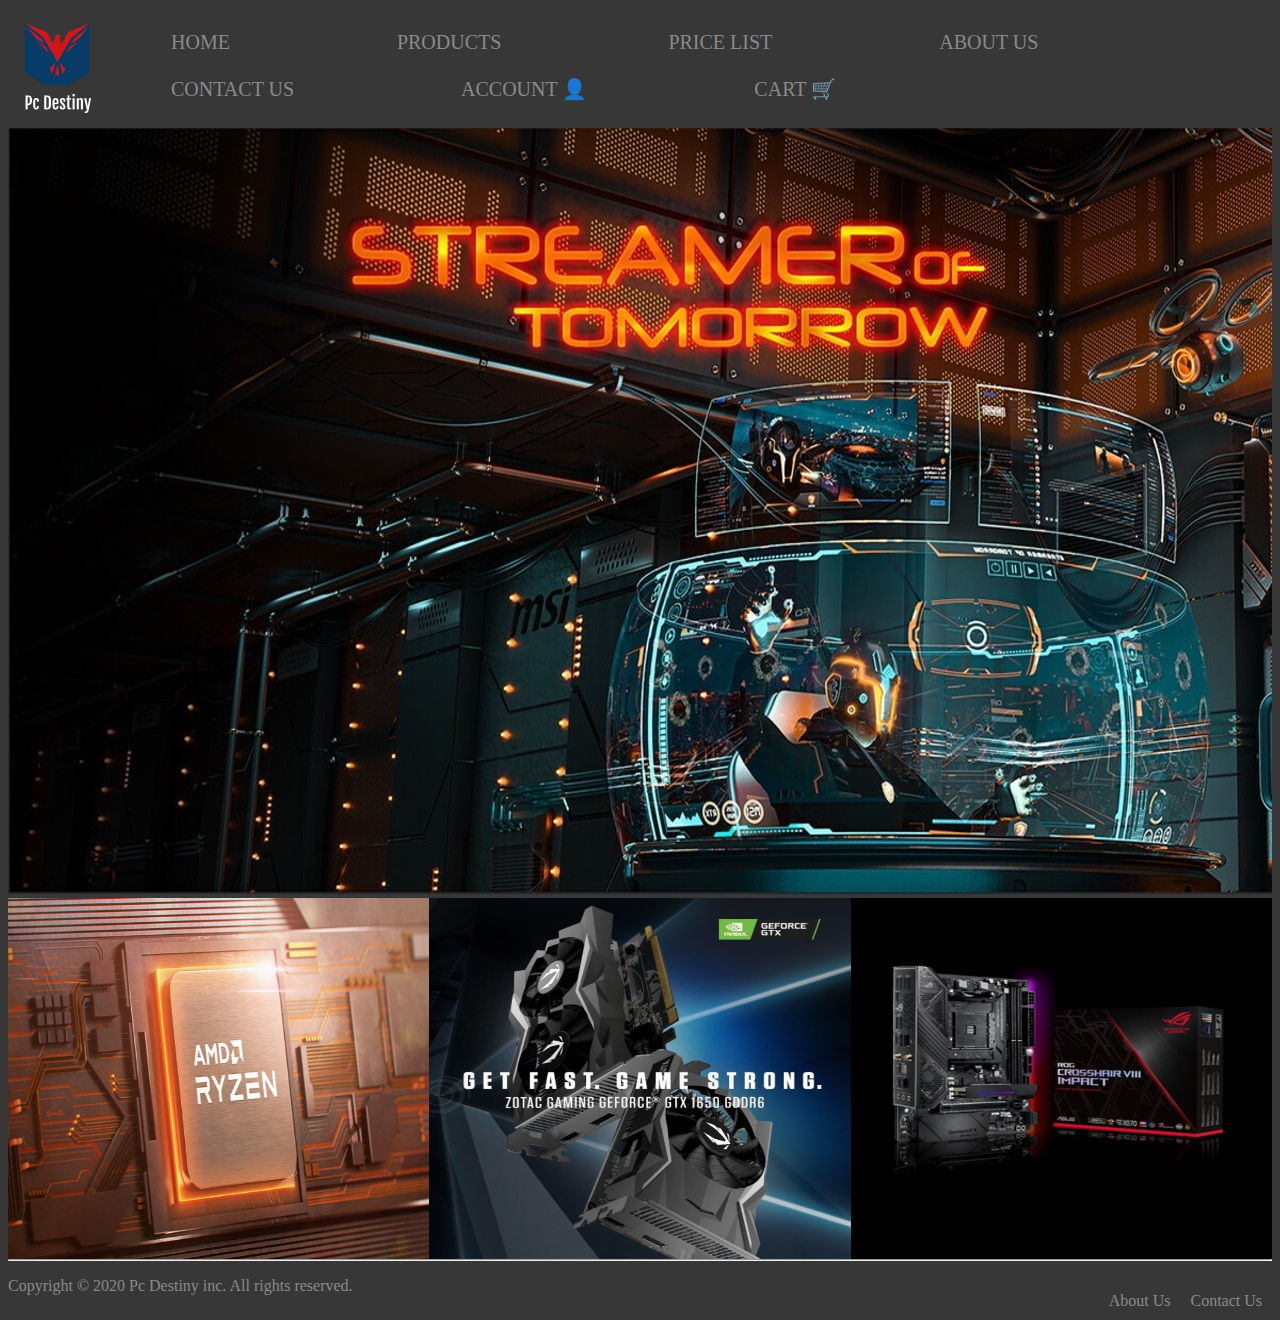
<file: Keith neo IT64 IMI Assignment/index.html>
<!doctype html>
<html>

  <head>
    <title>Home Page</title>  
	<link rel = "stylesheet" href = "CSS\Style.css">
  </head>
  
  
  
  <body bgcolor = #373737 >
  
  
  <header>
	<div class = "Container"> 

		<img src = "Images\Logo.png" alt = "Logo" height =100px width = 100 px class = "Logo" >
		
		<nav>
		  <ul>
		  <li><a href ="index.html">Home</a></li>
		  <li><a href ="Product.html">Products</a></li>
		  <li><a href ="Price list.html">Price list</a></li>
		  <li><a href ="About Us.html">About Us</a></li>
		  <li><a href ="Contact Us.html">Contact Us</a></li> 
		  <li><a href ="Account.html">Account &#128100;</a></li>
		  <li><a href ="Cart.html">Cart &#128722;</a></li>		  	
		  </ul>
		</nav>
	
	
	
	</div>
  
	

	 
  </header>

	<div class = "slider-frame">

		
			
		<div class = "slides image">
		


			
			<div class = "img-container s1"> 
			  <a href = "Price list.html#Motherboard">
				<img src = "Images\Motherboard Gigabyte.jpg"> 
			  </a>
			</div>
			
			<div class = "img-container">
			  <a href = "Price list.html#Motherboard">
				<img src = "Images\MSI Motherboard.jpg">
			  </a>
			</div>
			
			<div class = "img-container">
			  <a href = "Price list.html#Motherboard">
				<img src = "Images\Amd.jpg">
			  </a>
			</div>
			
		
			
			
		</div>
		

		
	</div>


	<div class = "best-seller">
		<a href = "Price list.html#CPU"><img src = "Images\AMD Ryzen 3000XT CPU.jpg"></a>
		<a href = "Price list.html#GPU"><img src = "Images\Zotac 1650.jpg"></a>
		<a href = "Price list.html#Motherboard"><img src = "Images\ROG motherboard .jpg"></a>
	</div>
	
	


	<footer>
	<br>
	<hr>
	<ul>
	<li class = "list-text"><a href = "Contact Us.html" class = "footer-text">Contact Us</a></li>
	<li class = "list-text"><a href = "About Us.html" class = "footer-text">About Us</a></li>
	</ul>
	<p><span style = "color:#8A8A8A;">Copyright &copy; 2020 Pc Destiny inc. All rights reserved.</span></p>
	
	
	</footer>


  </body>
  
  

</html>
</file>
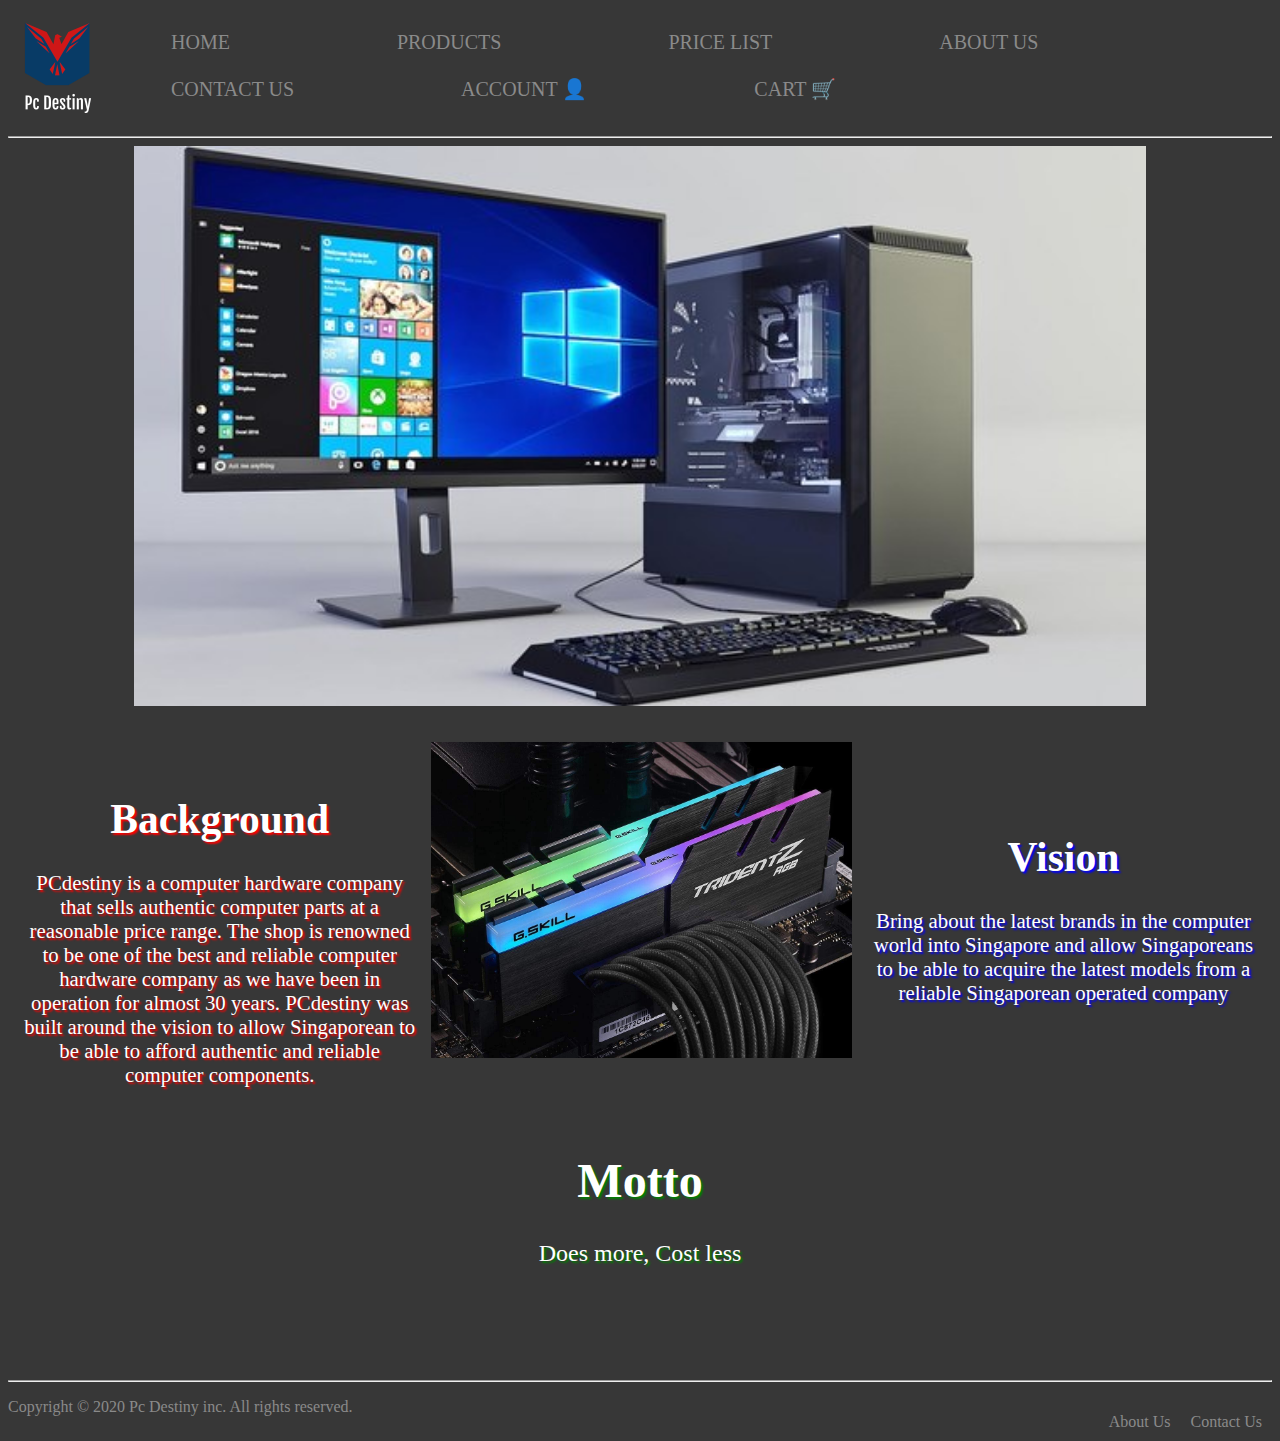
<file: Keith neo IT64 IMI Assignment/About Us.html>
<!doctype html>
<html>
	<head>
	<title>About Us</title>
	<link rel = "stylesheet" href = "CSS\Style.css">
	</head>
	
	
	
	
	
	<body bgcolor = #373737>
	
	<header>
	<div class = "Container"> 

		<img src = "Images\Logo.png" alt = "Logo" height =100px width = 100 px class = "Logo" >
		
		<nav>
		  <ul>
		  <li><a href ="index.html">Home</a></li>
		  <li><a href ="Product.html">Products</a></li>
		  <li><a href ="Price list.html">Price list</a></li>
		  <li><a href ="About Us.html">About Us</a></li>
		  <li><a href ="Contact Us.html">Contact Us</a></li> 
		  <li><a href ="Account.html">Account &#128100;</a></li>
		  <li><a href ="Cart.html">Cart &#128722;</a></li>		  	
		  </ul>
		</nav>
	
	
	
	</div>
	
	

	 
	</header>
	<hr>
		<div>
			<img src="Images\About Us\random.jpg" height="560px" width="80%" class="center">			
		</div>
		<br><br>
		<div class="background">
			<h1>Background</h1>
			<p>
				PCdestiny is a computer hardware company that sells authentic computer parts at a reasonable price range. 
				The shop is renowned to be one of the best and reliable computer hardware company as we have been in operation for almost 30 years. 
				PCdestiny was built around the vision to allow Singaporean to be able to afford authentic and reliable computer components. 	
			</p>
		</div>
		<div>
			<img src="Images\About Us\gskill.jpg" height="40%" width="33.3%" class="margin">
		</div>
		<div class="vision">
			<h1>Vision</h1>
			<p>
				Bring about the latest brands in the computer world into Singapore 
				and allow Singaporeans to be able to acquire the latest models from a reliable Singaporean operated company
			</p>
		</div>
		<br><br>
		<div class="motto">
			<h1>Motto</h1>
			<p>
				Does more, Cost less
			</p>
		</div>
	
	<br><br><br><br><br><br><br><br><br><br><br><br><br><br><br><br><br><br><br><br><br>
	<br><br><br><br><br><br><br><br><br><br><br>
	<footer>
	<br>
	<hr>
	<ul>
	<li class = "list-text"><a href = "Contact Us.html" class = "footer-text">Contact Us</a></li>
	<li class = "list-text"><a href = "About Us.html" class = "footer-text">About Us</a></li>
	</ul>
	<p><span style = "color:#8A8A8A;">Copyright &copy; 2020 Pc Destiny inc. All rights reserved.</span></p>
	
	
	</footer>


	
	
	
	</body>
	
	
	
	
	
</html>
</file>
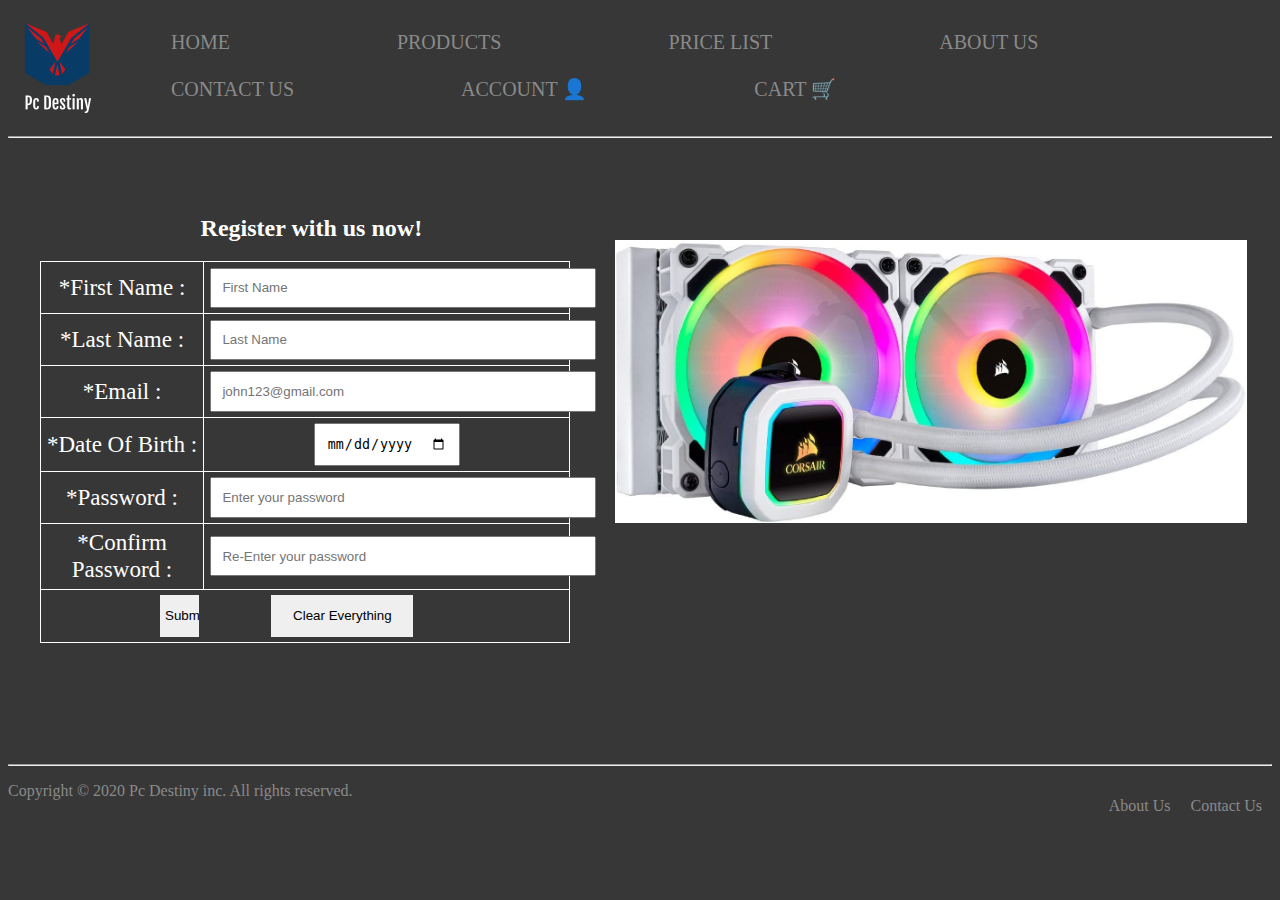
<file: Keith neo IT64 IMI Assignment/Account.html>
<!doctype html>
<html>
	<head>
	<title>Account</title>
	<link rel = "stylesheet" href = "CSS\Style.css">
	<head>
	
	
	<body bgcolor = #373737>
	
	<header>
	<div class = "Container"> 

		<img src = "Images\Logo.png" alt = "Logo" height =100px width = 100 px class = "Logo" >
		
		<nav>
		  <ul>
		  <li><a href ="index.html">Home</a></li>
		  <li><a href ="Product.html">Products</a></li>
		  <li><a href ="Price list.html">Price list</a></li>
		  <li><a href ="About Us.html">About Us</a></li>
		  <li><a href ="Contact Us.html">Contact Us</a></li> 
		  <li><a href ="Account.html">Account &#128100;</a></li>
		  <li><a href ="Cart.html">Cart &#128722;</a></li>		  	
		  </ul>
		</nav>
	
	
	
	</div>
	
	

	 
	</header>
	<hr>
	<br/>
	<div style="margin-top: 4%; margin-bottom: 7.5%;">
		<div>
			<img src="Images\About Us\cpucooler.jpg" width="50%" height="auto" class="account"/>
		</div>
		<form>
			<table class="formtb">
				<h2 style="color: white; text-align: center;">Register with us now!</h2>
				<tr>
					<td class="formtb"><label for="First Name">*First Name :</label></td>
					<td class="formtb"><input type="text" id="First Name" placeholder="First Name" required="required" size="43" class = "accountInput"/></td>
				</tr>
				<tr>
					<td class="formtb"><label for="Last Name">*Last Name :</label></td>
					<td class="formtb"><input type="text" id="Last Name" placeholder="Last Name" required="required" size="43" class = "accountInput"/></td>
				</tr>
				<tr>
					<td class="formtb"><label for="Email">*Email :</label></td>
					<td class="formtb"><input type="email" id="Email" placeholder="john123@gmail.com" required="required" size="43" class = "accountInput"/></td>
				</tr>
				<tr>
					<td class="formtb"><label for="Date Of Birth">*Date Of Birth :</label></td>
					<td class="formtb"><input type="date" id="DOB" required="required" size="43" class = "accountInput"/></td>
				</tr>
				<tr>
					<td class="formtb"><label for="Password">*Password :</label></td>
					<td class="formtb"><input type="password" id="pw" placeholder="Enter your password" required="required" size="43" class = "accountInput"/></td>
				</tr>
				<tr>
					<td class="formtb"><label for="Confirm Password">*Confirm Password :</label></td>
					<td class="formtb"><input type="password" id="re-pw" placeholder="Re-Enter your password" required="required" size="43" class = "accountInput"/></td>
				</tr>
				<tr>
					<td style="border-style:none; padding: 1%;"><input type="submit" value="Submit" id="submit" class = "accountInput" onclick = "submitB ()" ></input></td>
					<td style="border-style:none; padding: 1%;"><input type="reset" value="Clear Everything" id="reset" class = "accountInput"></input></td>
				</tr>
			</table>
		</form>
		
	</div>
	
	
	<script>
		function submitB (){
			alert("Your information has been saved.")
		}
	</script>
	
	
	<footer>
	<br>
	<hr>
	<ul>
	<li class = "list-text"><a href = "Contact Us.html" class = "footer-text">Contact Us</a></li>
	<li class = "list-text"><a href = "About Us.html" class = "footer-text">About Us</a></li>
	</ul>
	<p><span style = "color:#8A8A8A;">Copyright &copy; 2020 Pc Destiny inc. All rights reserved.</span></p>
	
	
	</footer>


	
	
	</body>


</html>
</file>
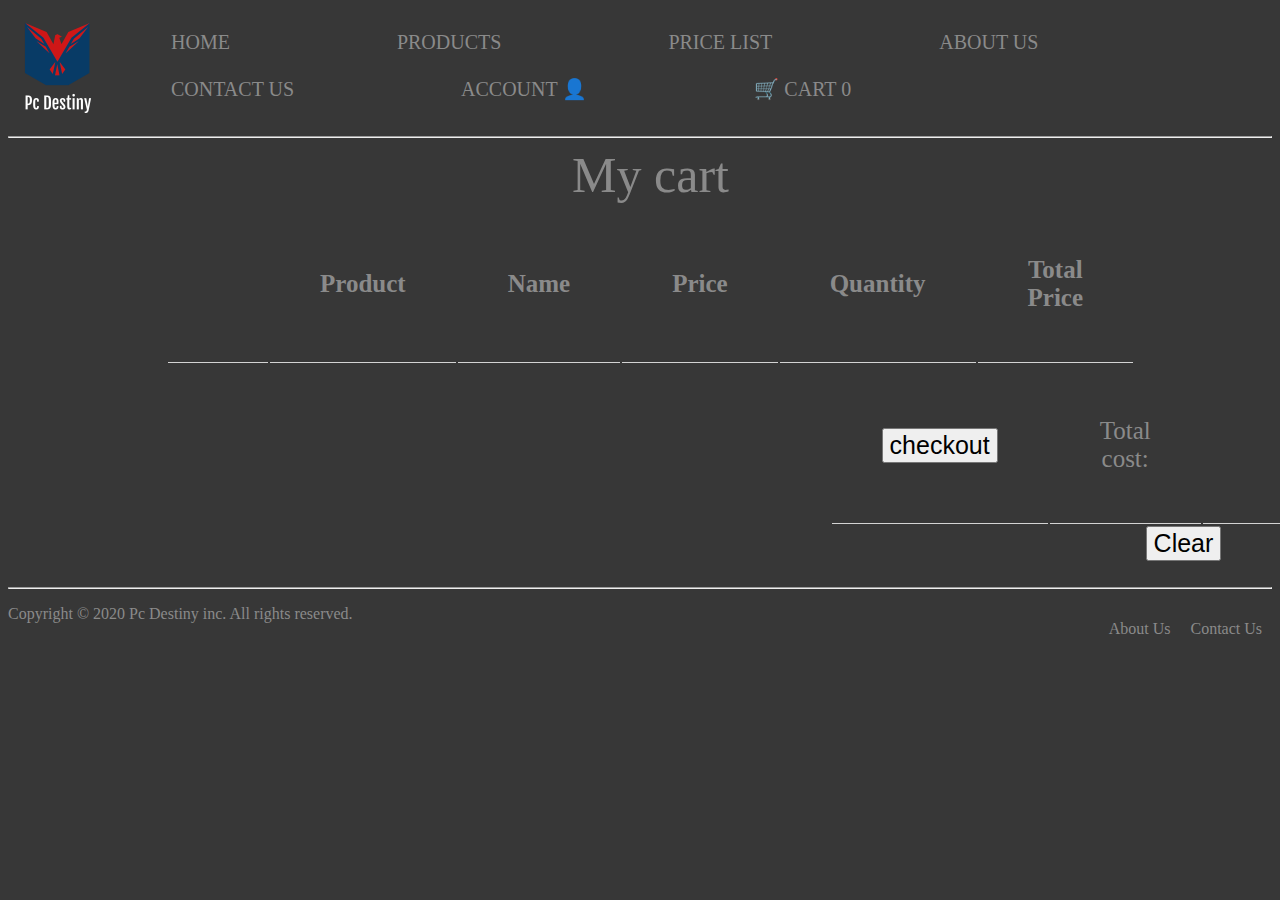
<file: Keith neo IT64 IMI Assignment/Cart.html>
<!doctype html>
<html>
	<head>
	<title>Cart</title>
	<link rel = "stylesheet" href = "CSS\Style.css">
	<script src = "JavaScript\JavaScript.js"></script>
	</head>
	
	
	
	<body bgcolor = #373737>
	  <header>
	<div class = "Container"> 

		<img src = "Images\Logo.png" alt = "Logo" height =100px width = 100 px class = "Logo" >
		
		<nav>
		  <ul>
		  <li><a href ="index.html">Home</a></li>
		  <li><a href ="Product.html">Products</a></li>
		  <li><a href ="Price list.html">Price list</a></li>
		  <li><a href ="About Us.html">About Us</a></li>
		  <li><a href ="Contact Us.html">Contact Us</a></li> 
		  <li><a href ="Account.html">Account &#128100;</a></li>
		  <li class = "cart">
		    <a href ="Cart.html">
		    &#128722; Cart <span>0</span>
		    </a>
		  </li>		  	
		  </ul>
		</nav>
	
	
	
	</div>
  
	

	 
	</header>
	<hr>
	
	<div class = "table">
		<table>
		<caption>My cart</caption>
			<tr>
				<th></th>
				<th>Product</th>
				<th>Name</th>
				<th>Price</th>
				<th>Quantity</th>
				<th>Total Price</th>
			</tr>
		</table>
	</div>
	
	<div class = "table1">
		<table>
			<tr>
				<td ><input id = "checkout" type = "button" value = "checkout" onclick ="checkOut()"></input></td>
				<td id = "textSize">Total cost:</td>
				<td id = "tCost"></td>
			</tr>
		</table>
	</div>
	
	<input id = "cb" type = "button" value = "Clear" onclick = "clearb()" ></input> 
	
	<script>
		function checkOut() {
			alert("Your order has been sent to PC Destiny HQ. Please refresh page.")
			window.localStorage.clear();
		}
		
		function clearb() {
			window.localStorage.clear();
			alert("Cart has been cleared. Please refresh page.")
		}
	</script>
	
	<footer>
	<br>
	<hr>
	<ul>
	<li class = "list-text"><a href = "Contact Us.html" class = "footer-text">Contact Us</a></li>
	<li class = "list-text"><a href = "About Us.html" class = "footer-text">About Us</a></li>
	</ul>
	<p><span style = "color:#8A8A8A;">Copyright &copy; 2020 Pc Destiny inc. All rights reserved.</span></p>
	
	
	</footer>

	
	
	
	</body>



</html>
</file>
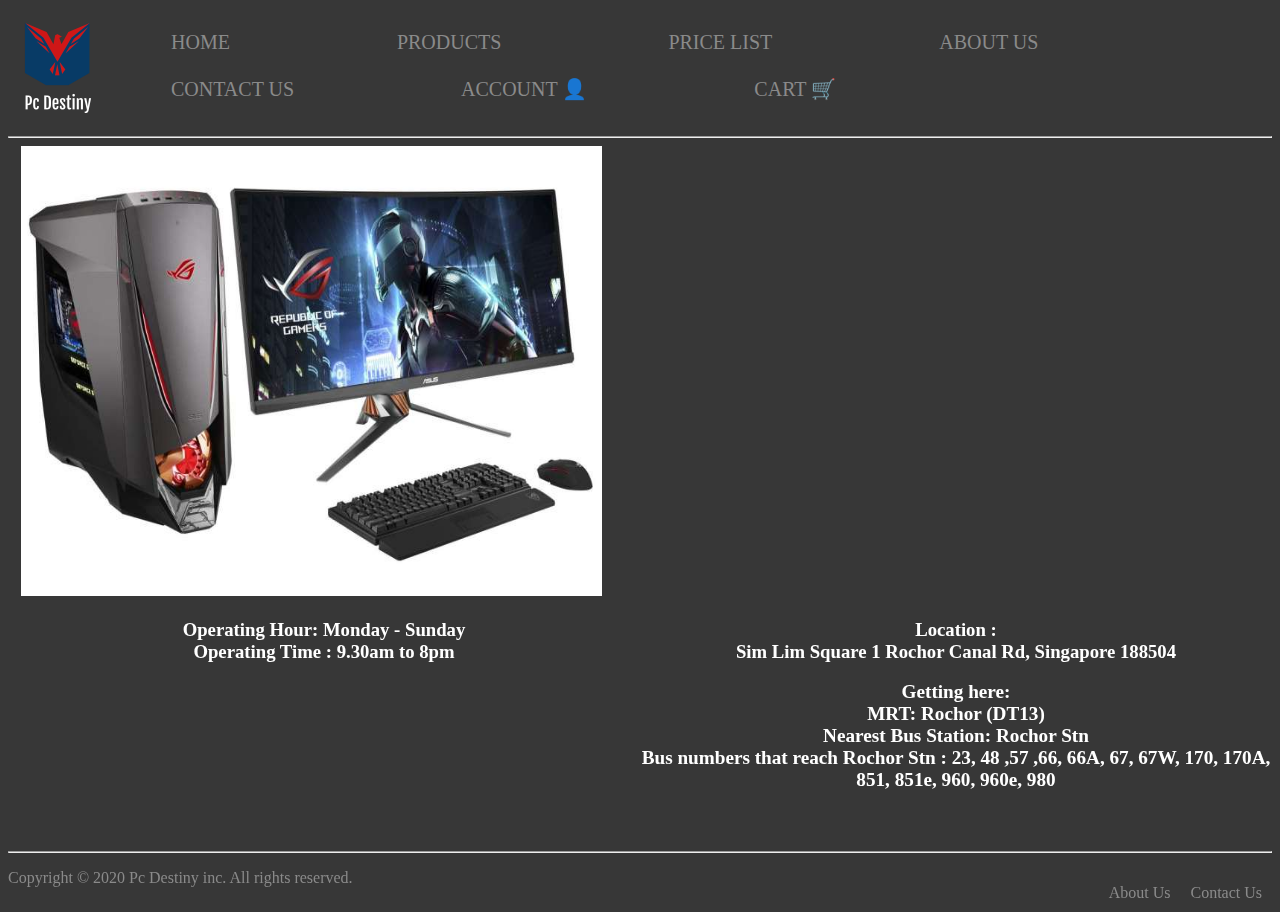
<file: Keith neo IT64 IMI Assignment/Contact Us.html>
<!doctype html>
<html>
	<head>
	<title>Contact Us</title>
	<link rel = "stylesheet" href = "CSS\Style.css">
	</head>
	
	
	
	<body bgcolor = #373737>
	
	<header>
	<div class = "Container"> 

		<img src = "Images\Logo.png" alt = "Logo" height =100px width = 100 px class = "Logo" >
		
		<nav>
		  <ul>
		  <li><a href ="index.html">Home</a></li>
		  <li><a href ="Product.html">Products</a></li>
		  <li><a href ="Price list.html">Price list</a></li>
		  <li><a href ="About Us.html">About Us</a></li>
		  <li><a href ="Contact Us.html">Contact Us</a></li> 
		  <li><a href ="Account.html">Account &#128100;</a></li>
		  <li><a href ="Cart.html">Cart &#128722;</a></li>		  	
		  </ul>
		</nav>
	
	
	
	</div>

  </header>
  <hr>
	<div>
		<iframe src="https://www.google.com/maps/embed?pb=!1m18!1m12!1m3!1d3988.7865647417907!2d103.85073211470123!3d1.3030432990496235!2m3!1f0!2f0!3f0!3m2!1i1024!2i768!4f13.1!3m3!1m2!1s0x31da19bbd63d9707%3A0xc74a2b4c417f7f3d!2sSim%20Lim%20Square!5e0!3m2!1sen!2ssg!4v1596780212082!5m2!1sen!2ssg" width="50%" height="450" frameborder="0" style="border:0; margin-right:1%; float:right;" allowfullscreen="" aria-hidden="false" tabindex="0"></iframe>
		
	</div>
	<div>
	<img src="Images\About Us\rog.jpg" height="450" width="46%" style="margin-left:1%;">
	</div>
	<h3 class="fright">
		Location : 
		<br/>
		Sim Lim Square
		1 Rochor Canal Rd, Singapore 188504
	</h3>
	<h3 class="fleft">
		Operating Hour: Monday - Sunday
		<br/>
		Operating Time : 9.30am to 8pm
	</h3>
	<div class="fright">
		Getting here: 
		<br/>
		MRT: Rochor (DT13)
		<br/>
		Nearest Bus Station: Rochor Stn
		<br/>
		Bus numbers that reach Rochor Stn : 23, 48 ,57 ,66, 66A, 67, 67W, 170, 170A, 851, 851e, 960, 960e, 980
		<br/>
	</div>
	
	<br><br><br><br><br><br><br><br>
	<footer>
	<br>
	<hr>
	<ul>
	<li class = "list-text"><a href = "Contact Us.html" class = "footer-text">Contact Us</a></li>
	<li class = "list-text"><a href = "About Us.html" class = "footer-text">About Us</a></li>
	</ul>
	<p><span style = "color:#8A8A8A;">Copyright &copy; 2020 Pc Destiny inc. All rights reserved.</span></p>
	
	
	</footer>

	</body>
	

</html>
</file>
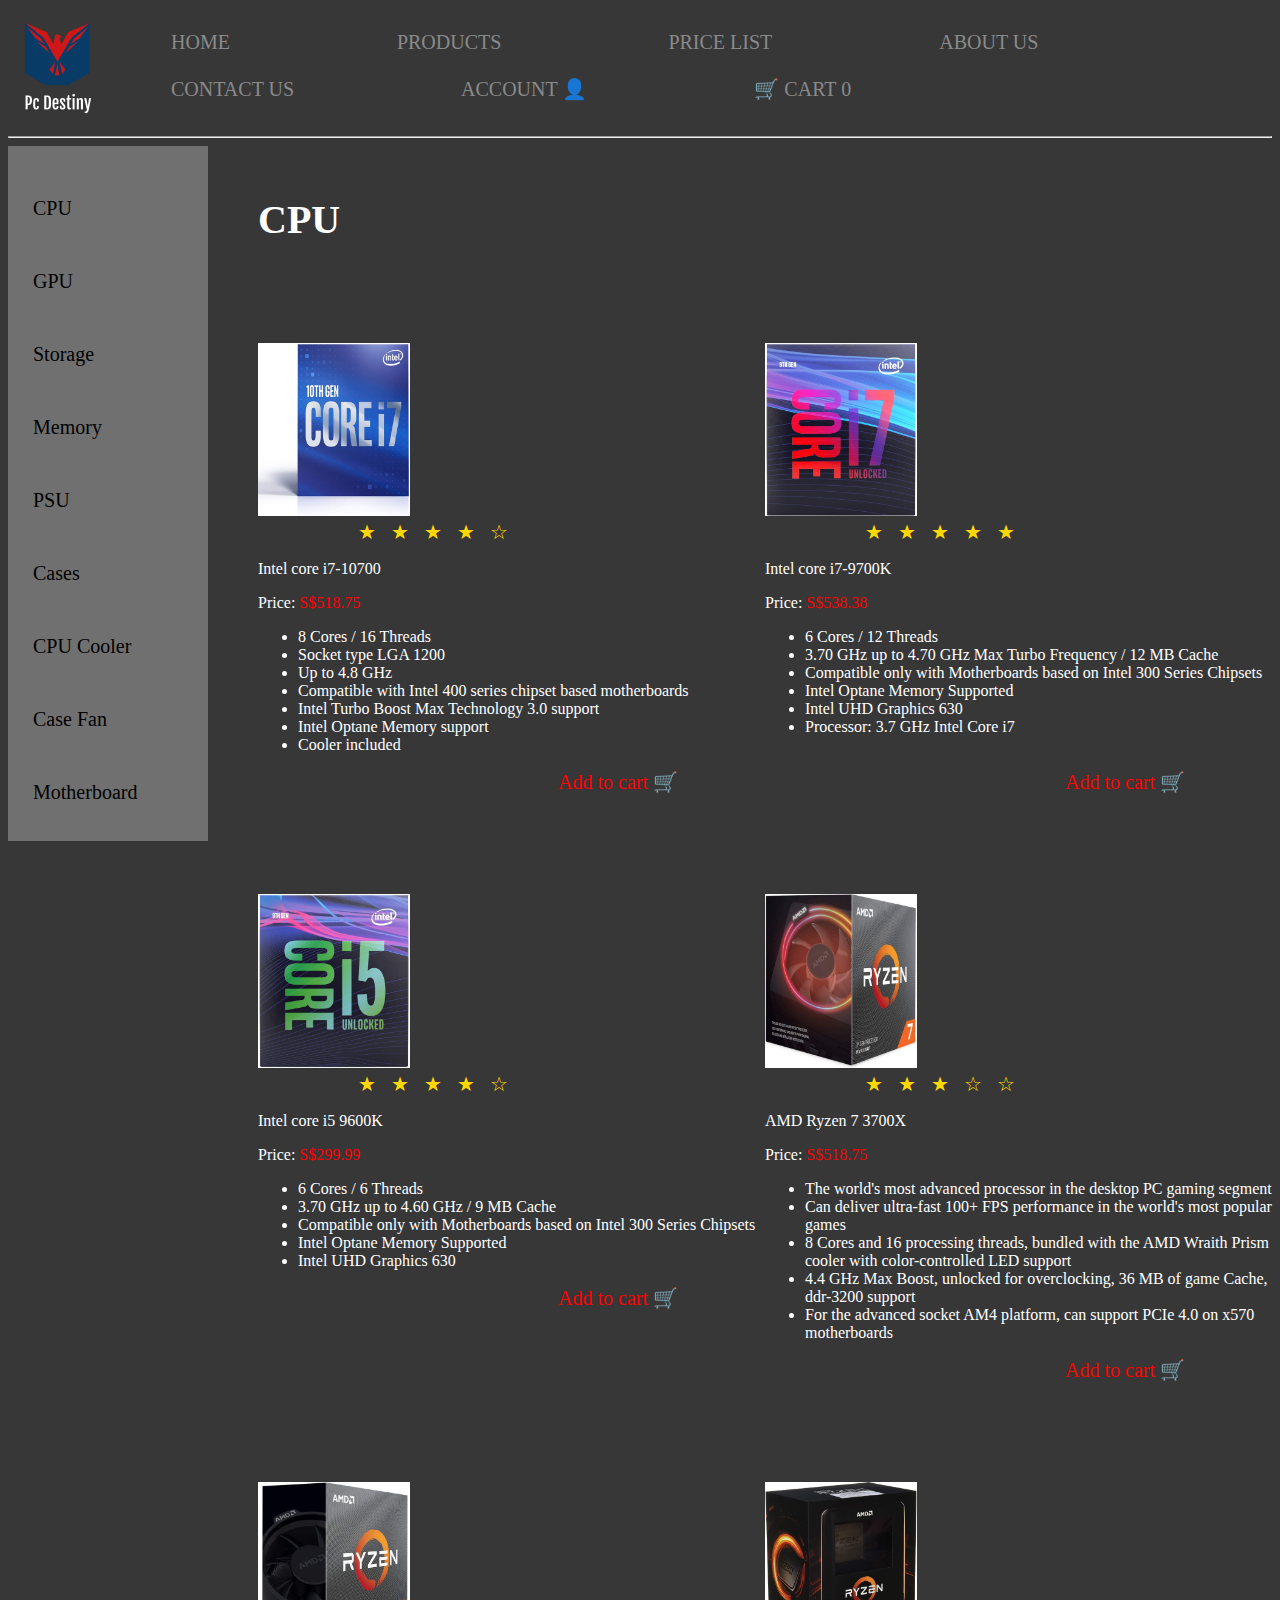
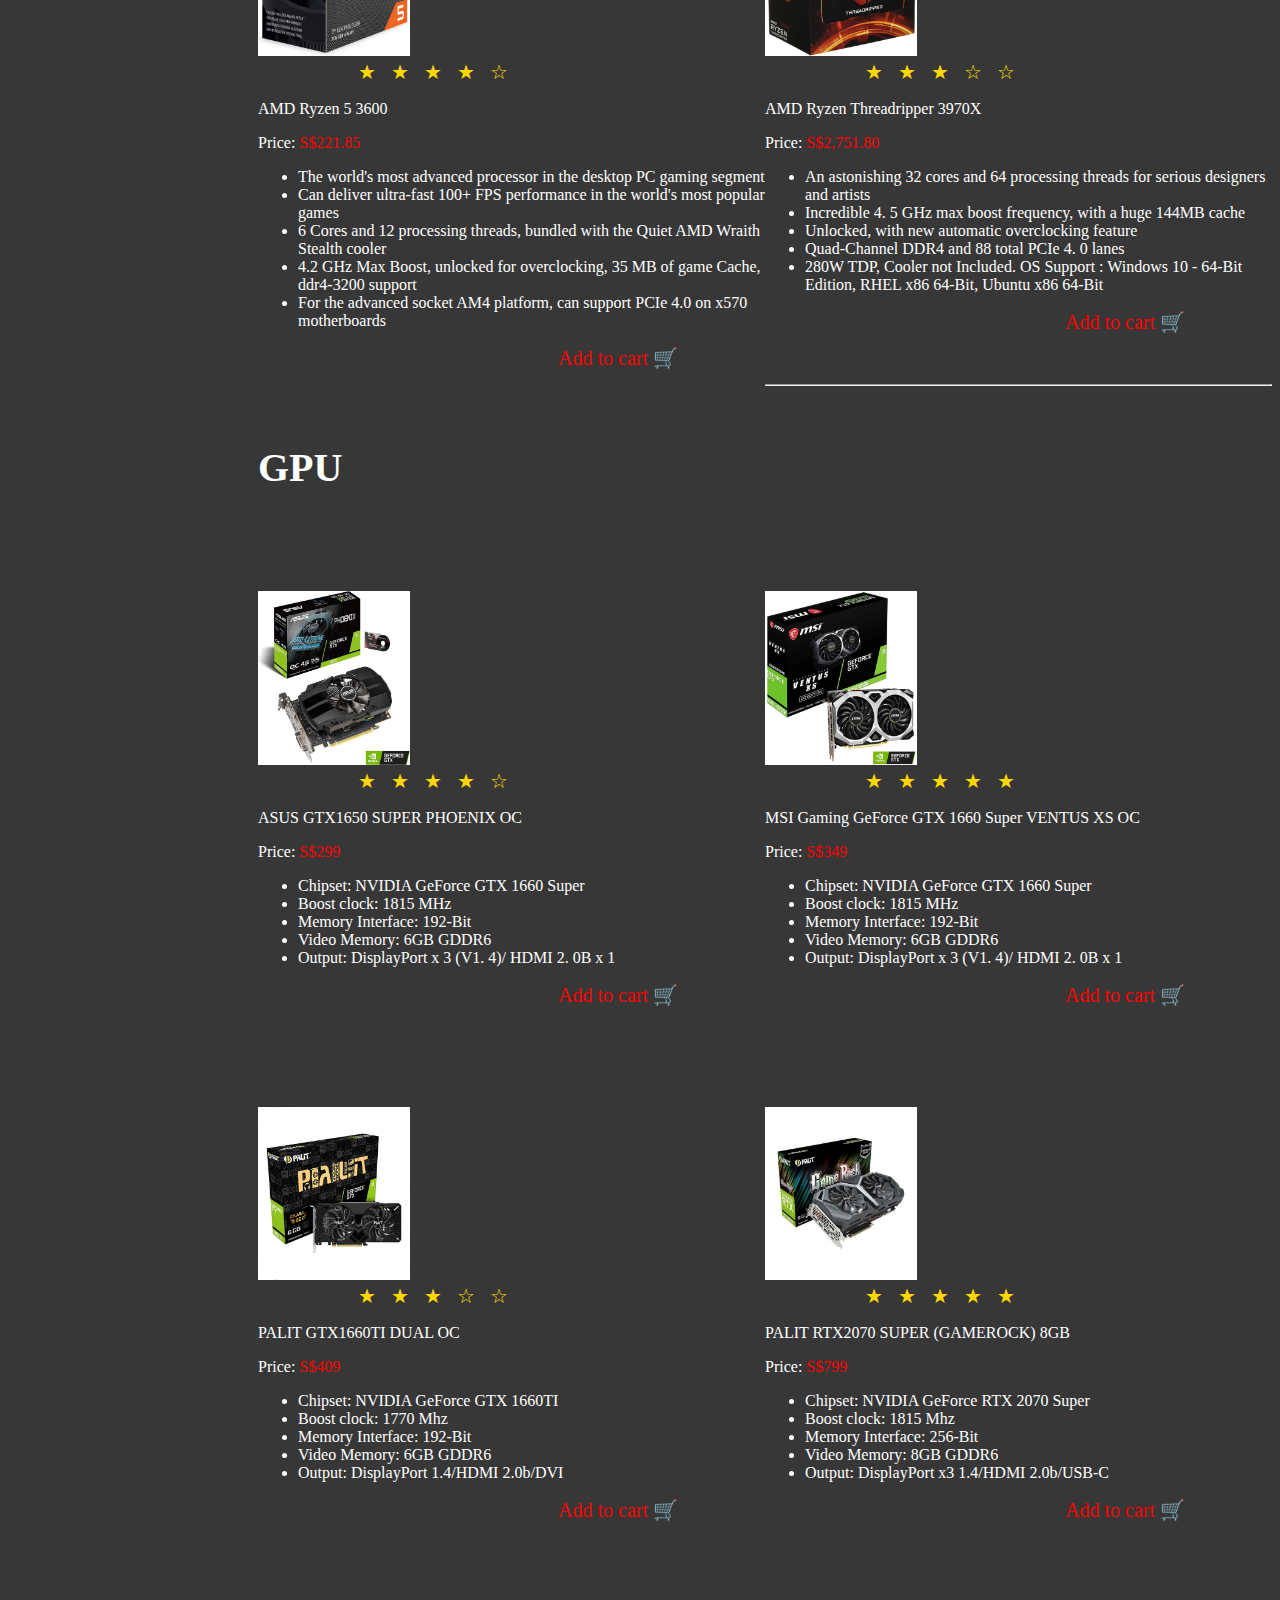
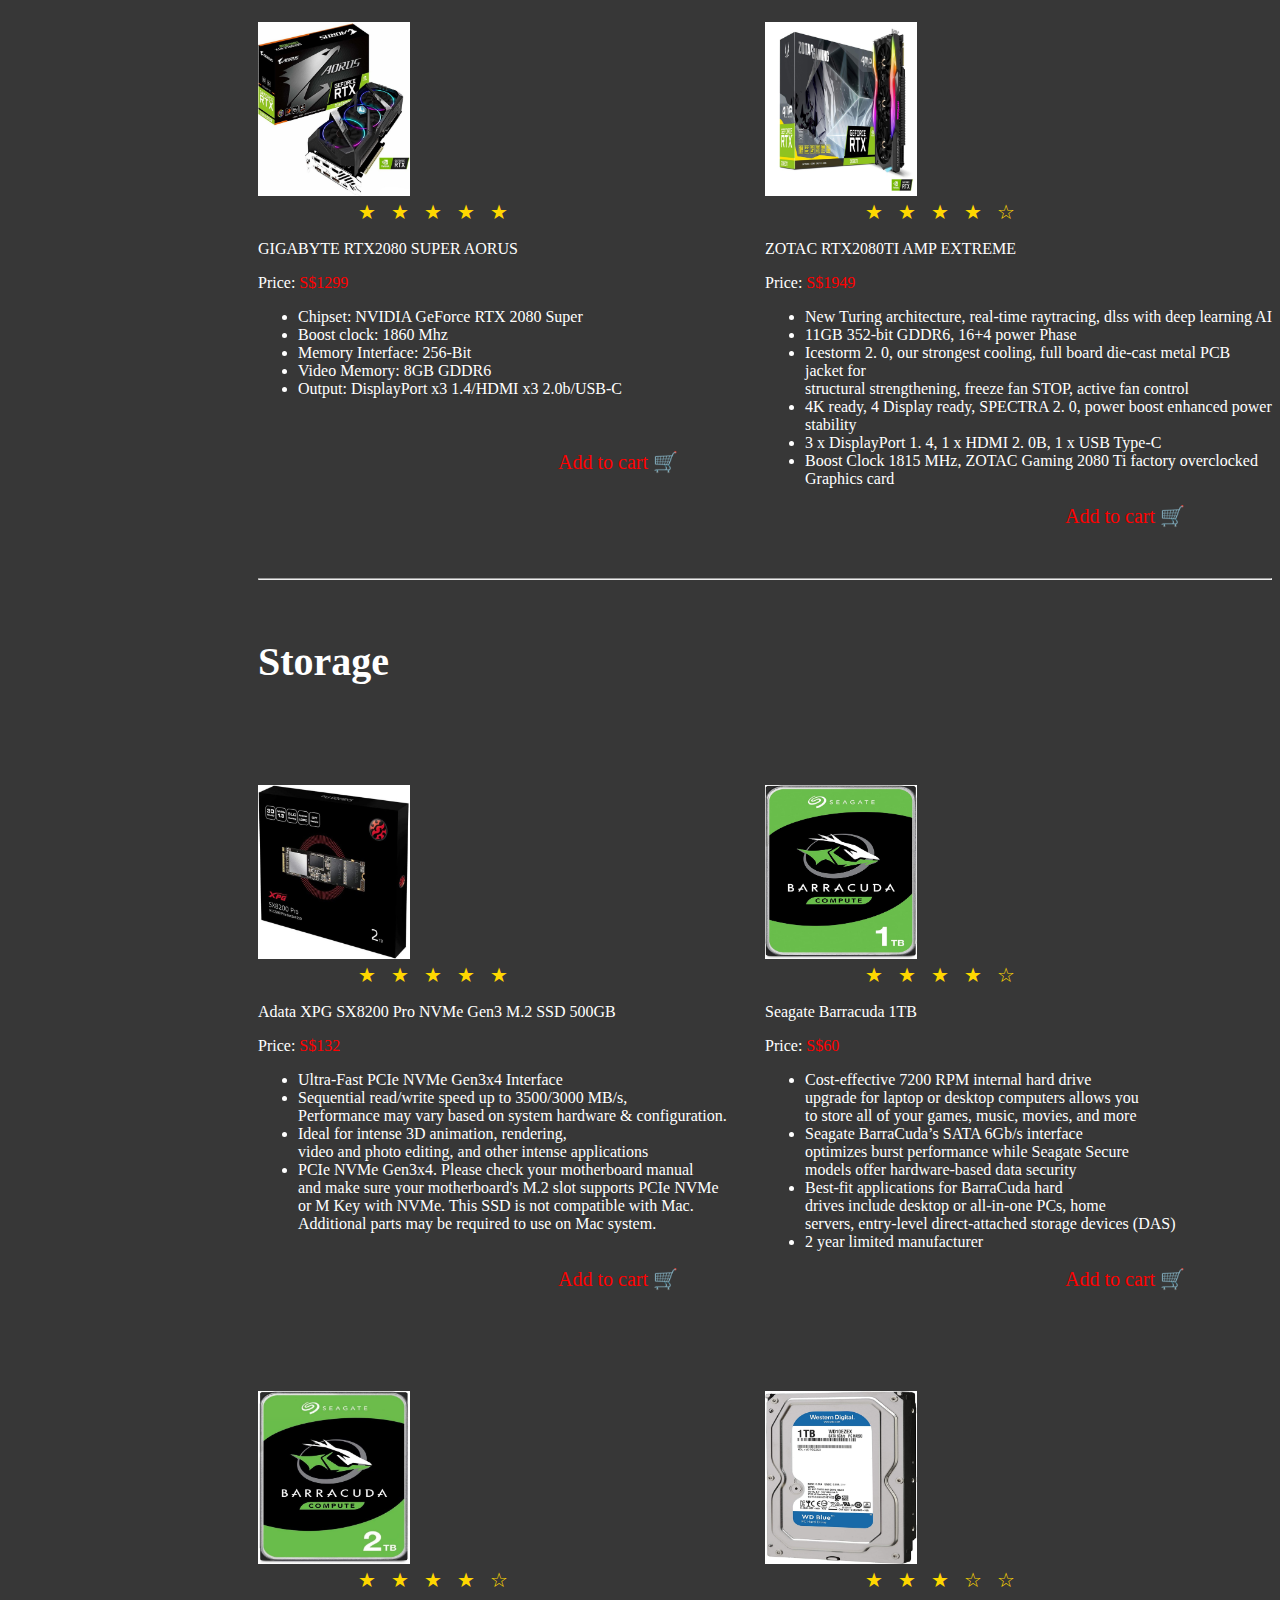
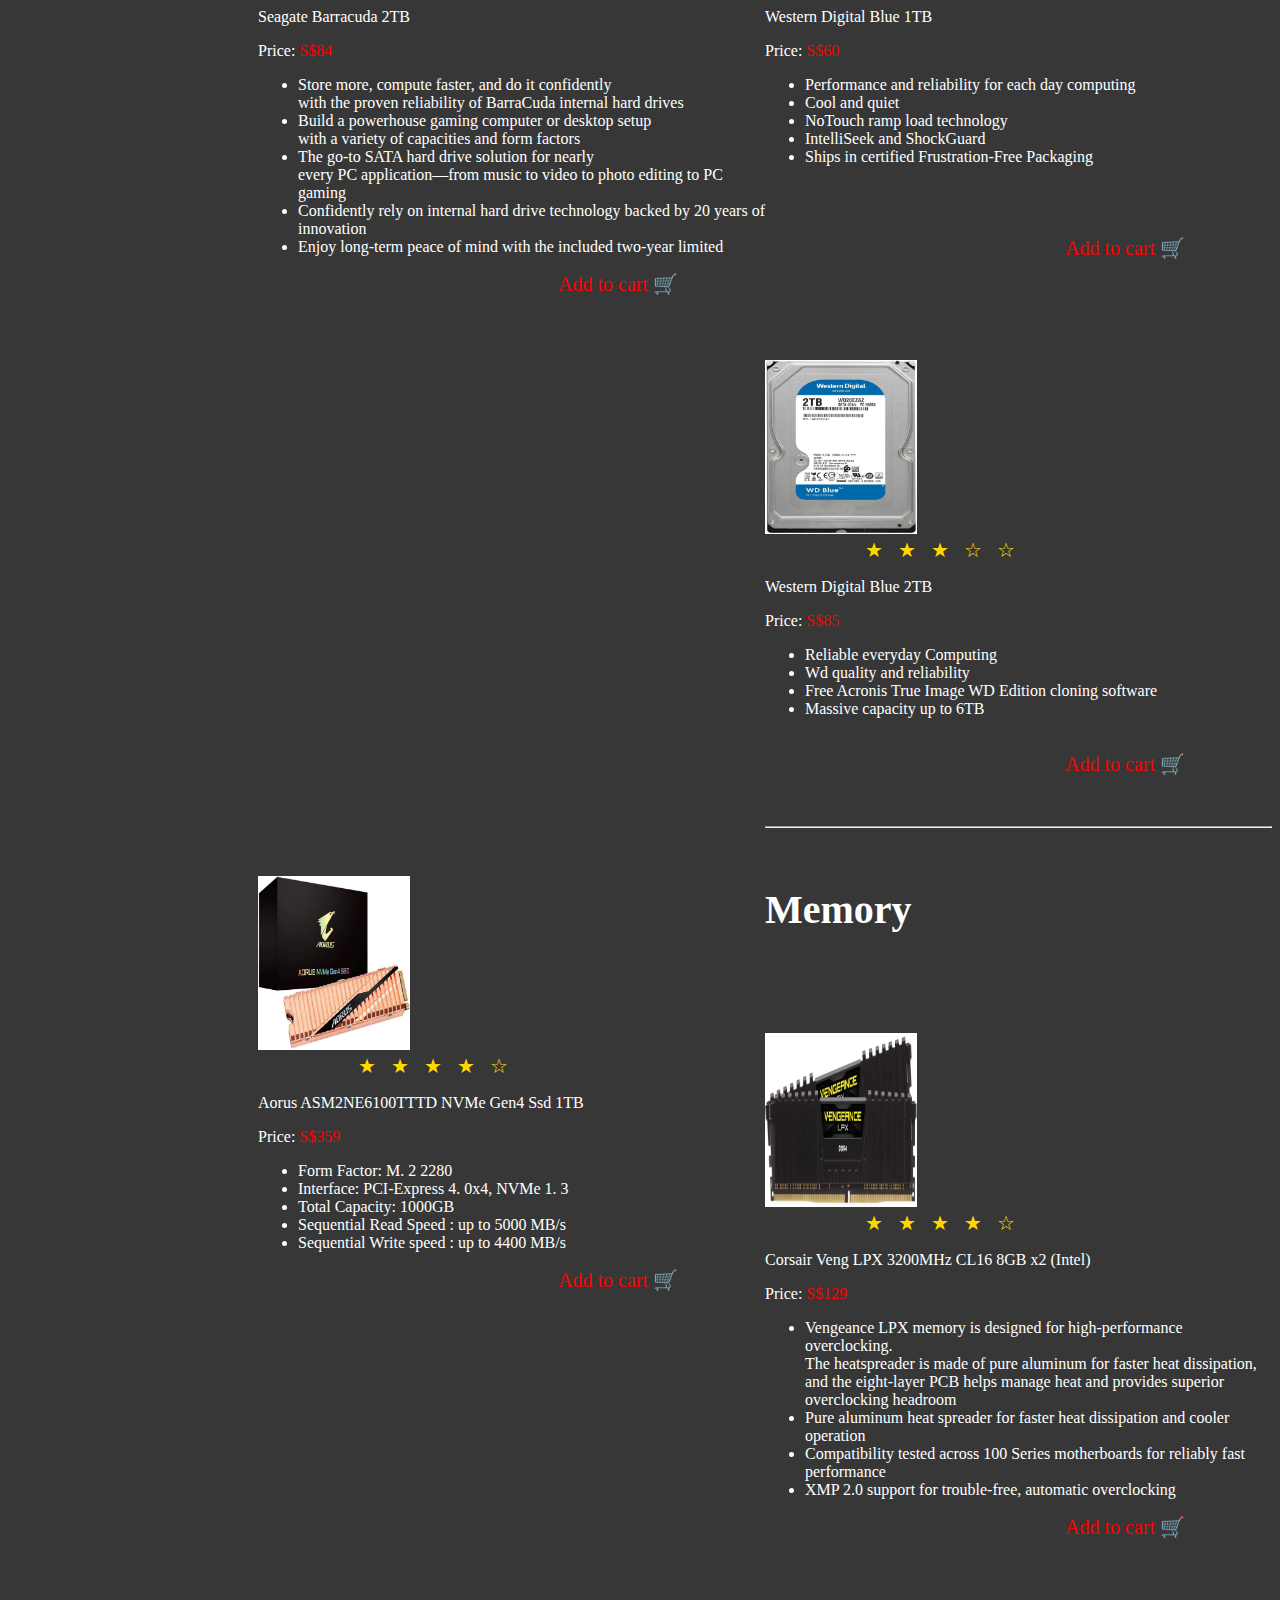
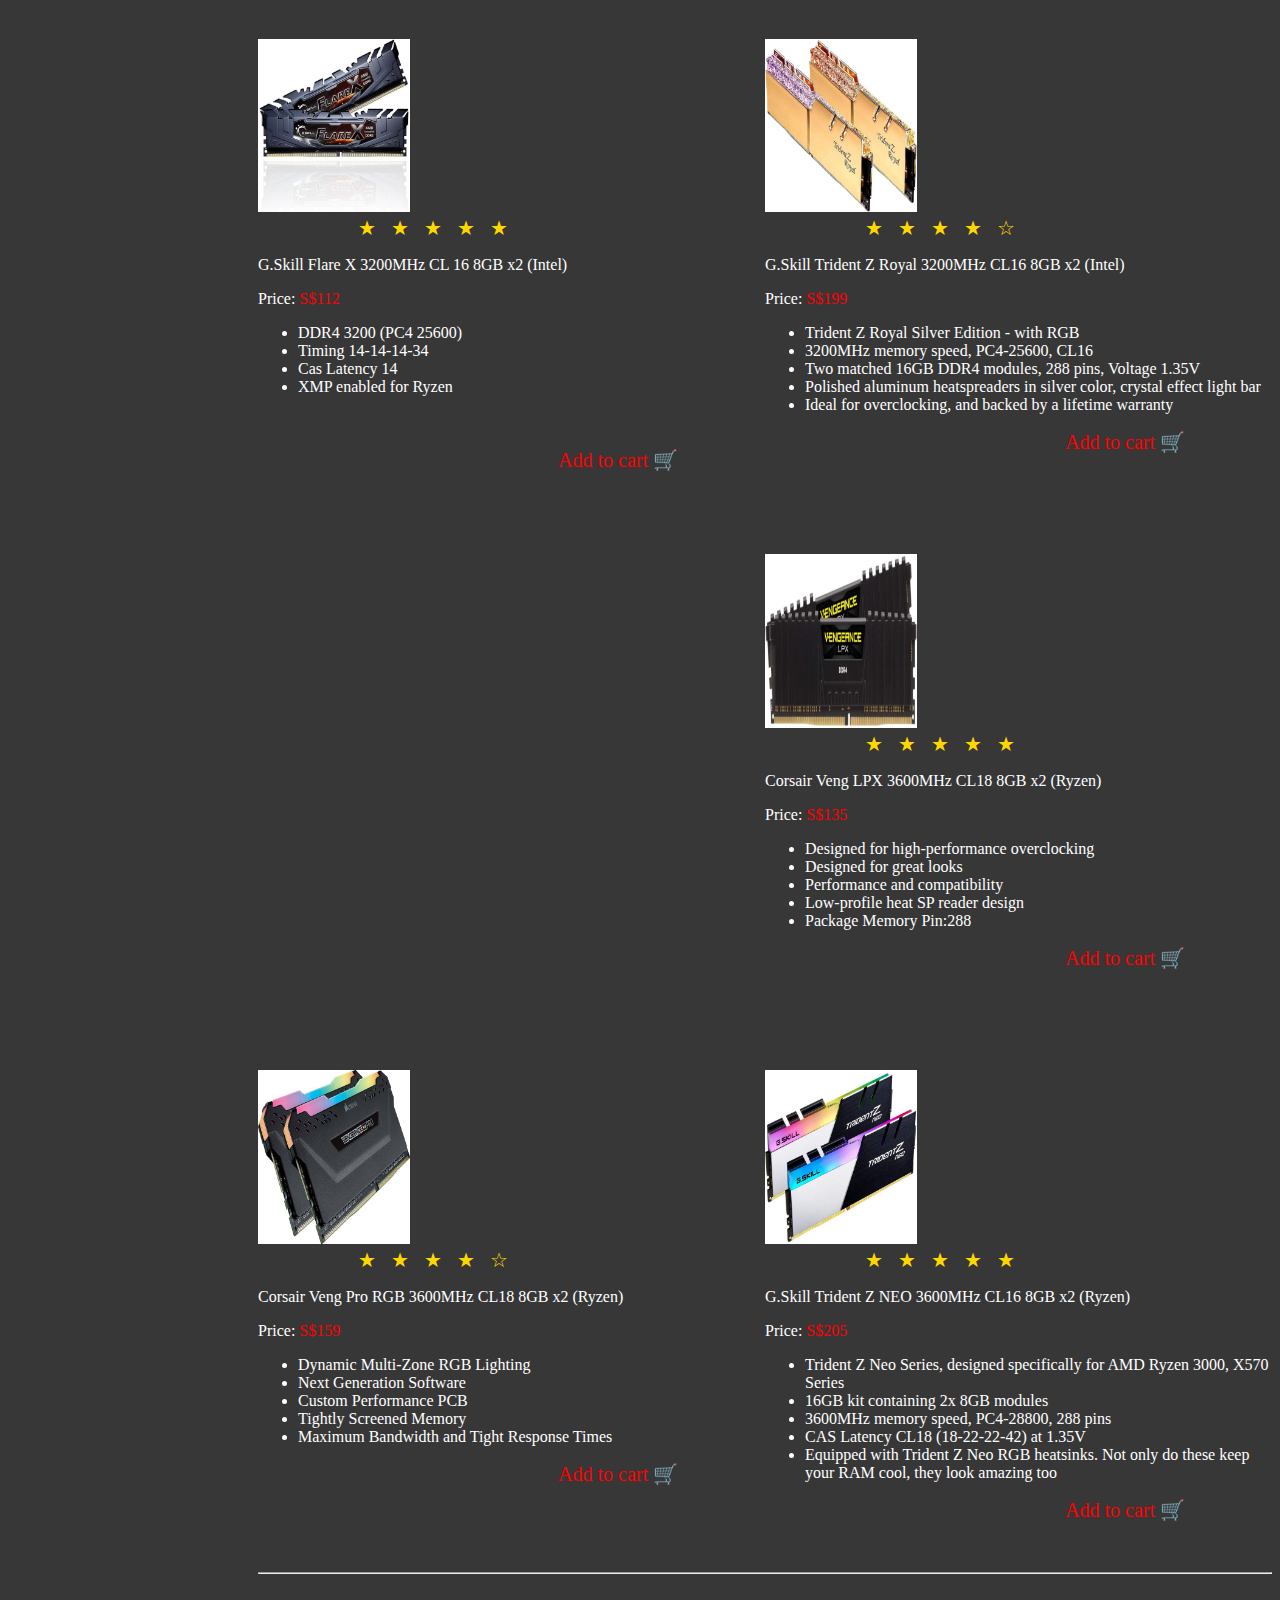
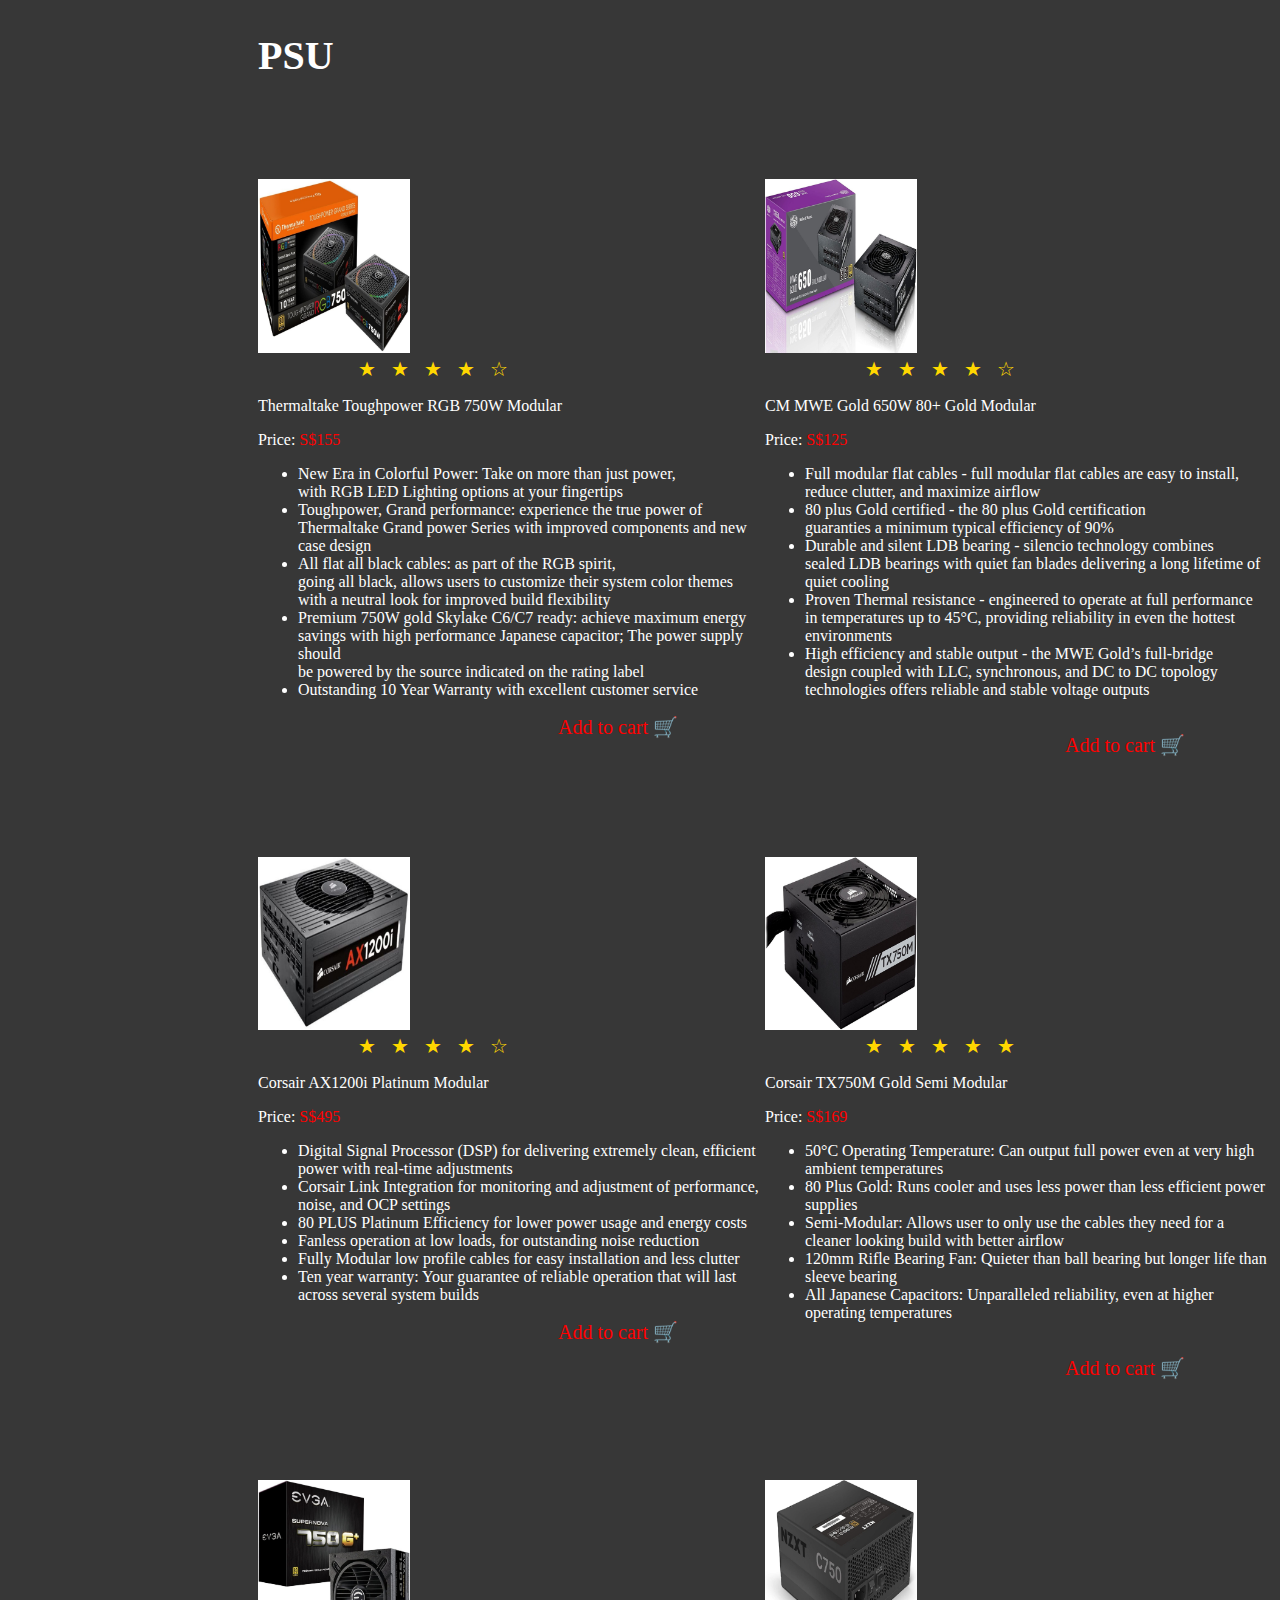
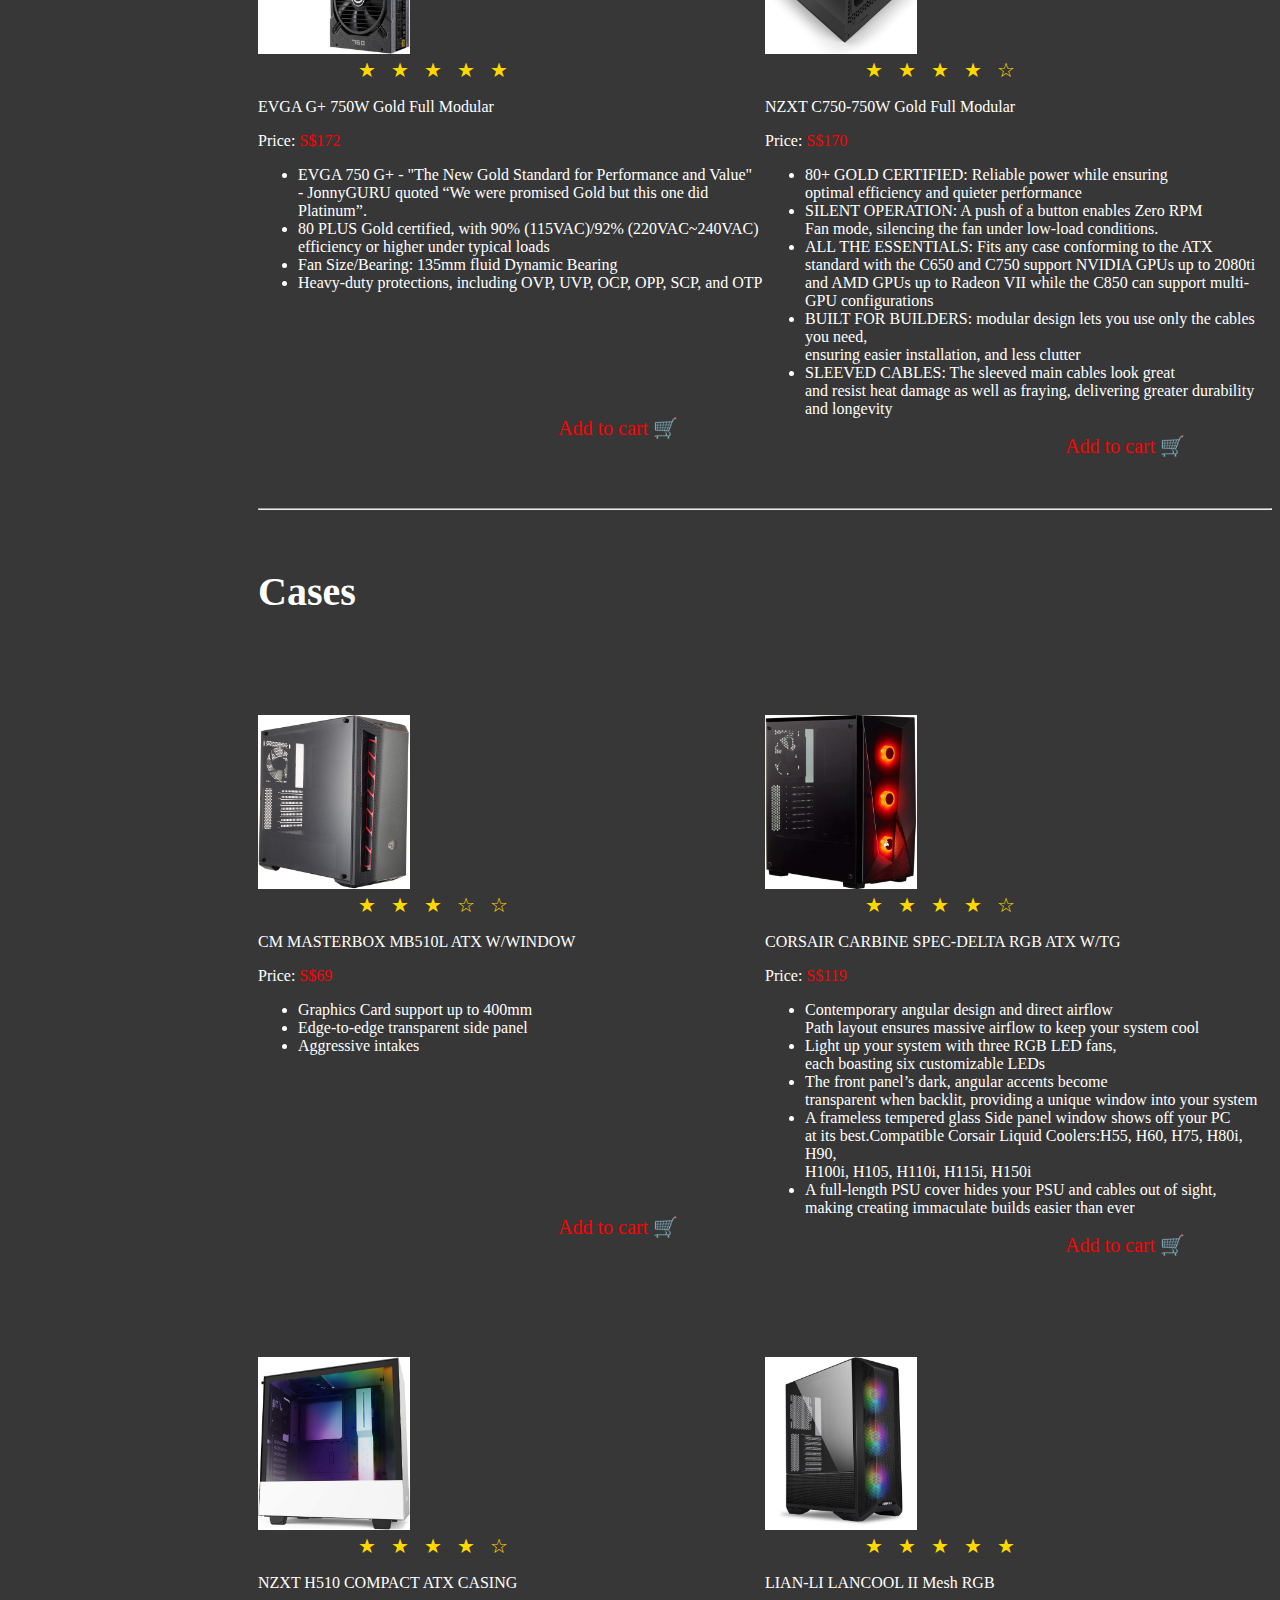
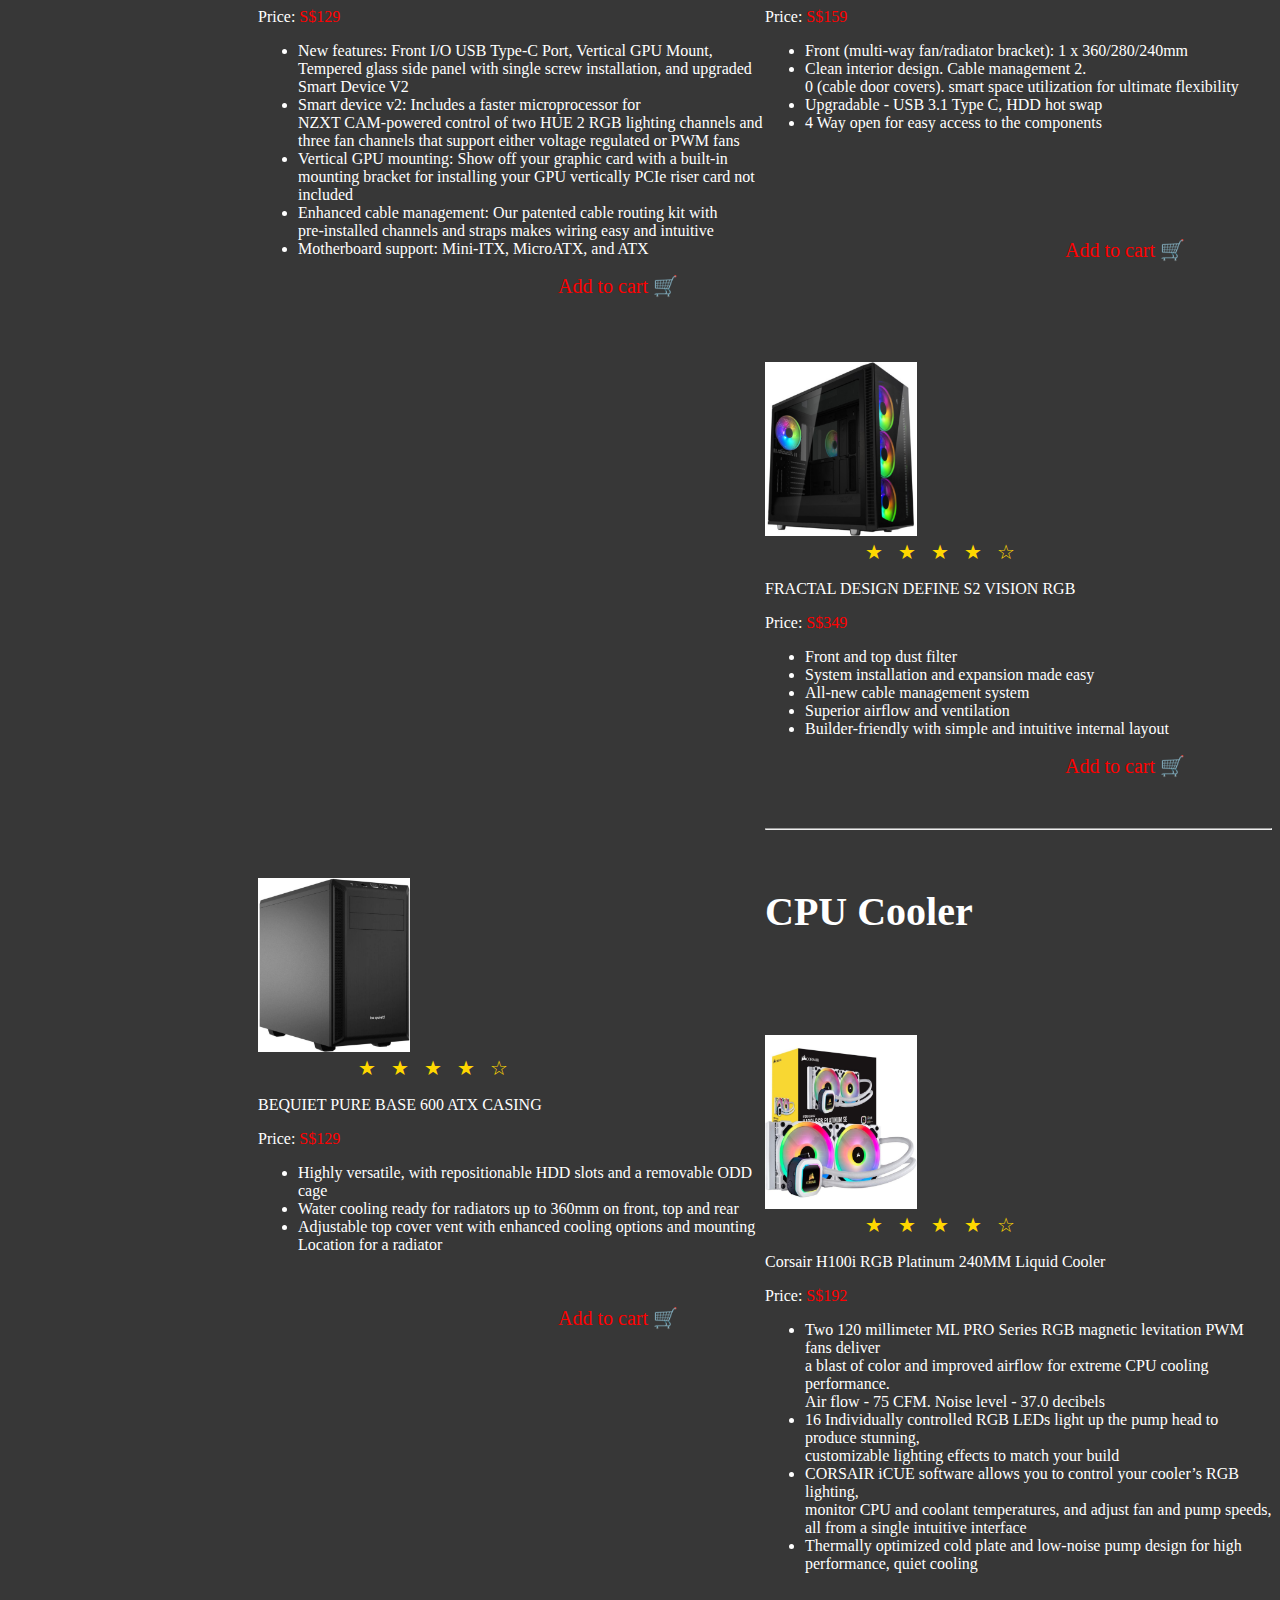
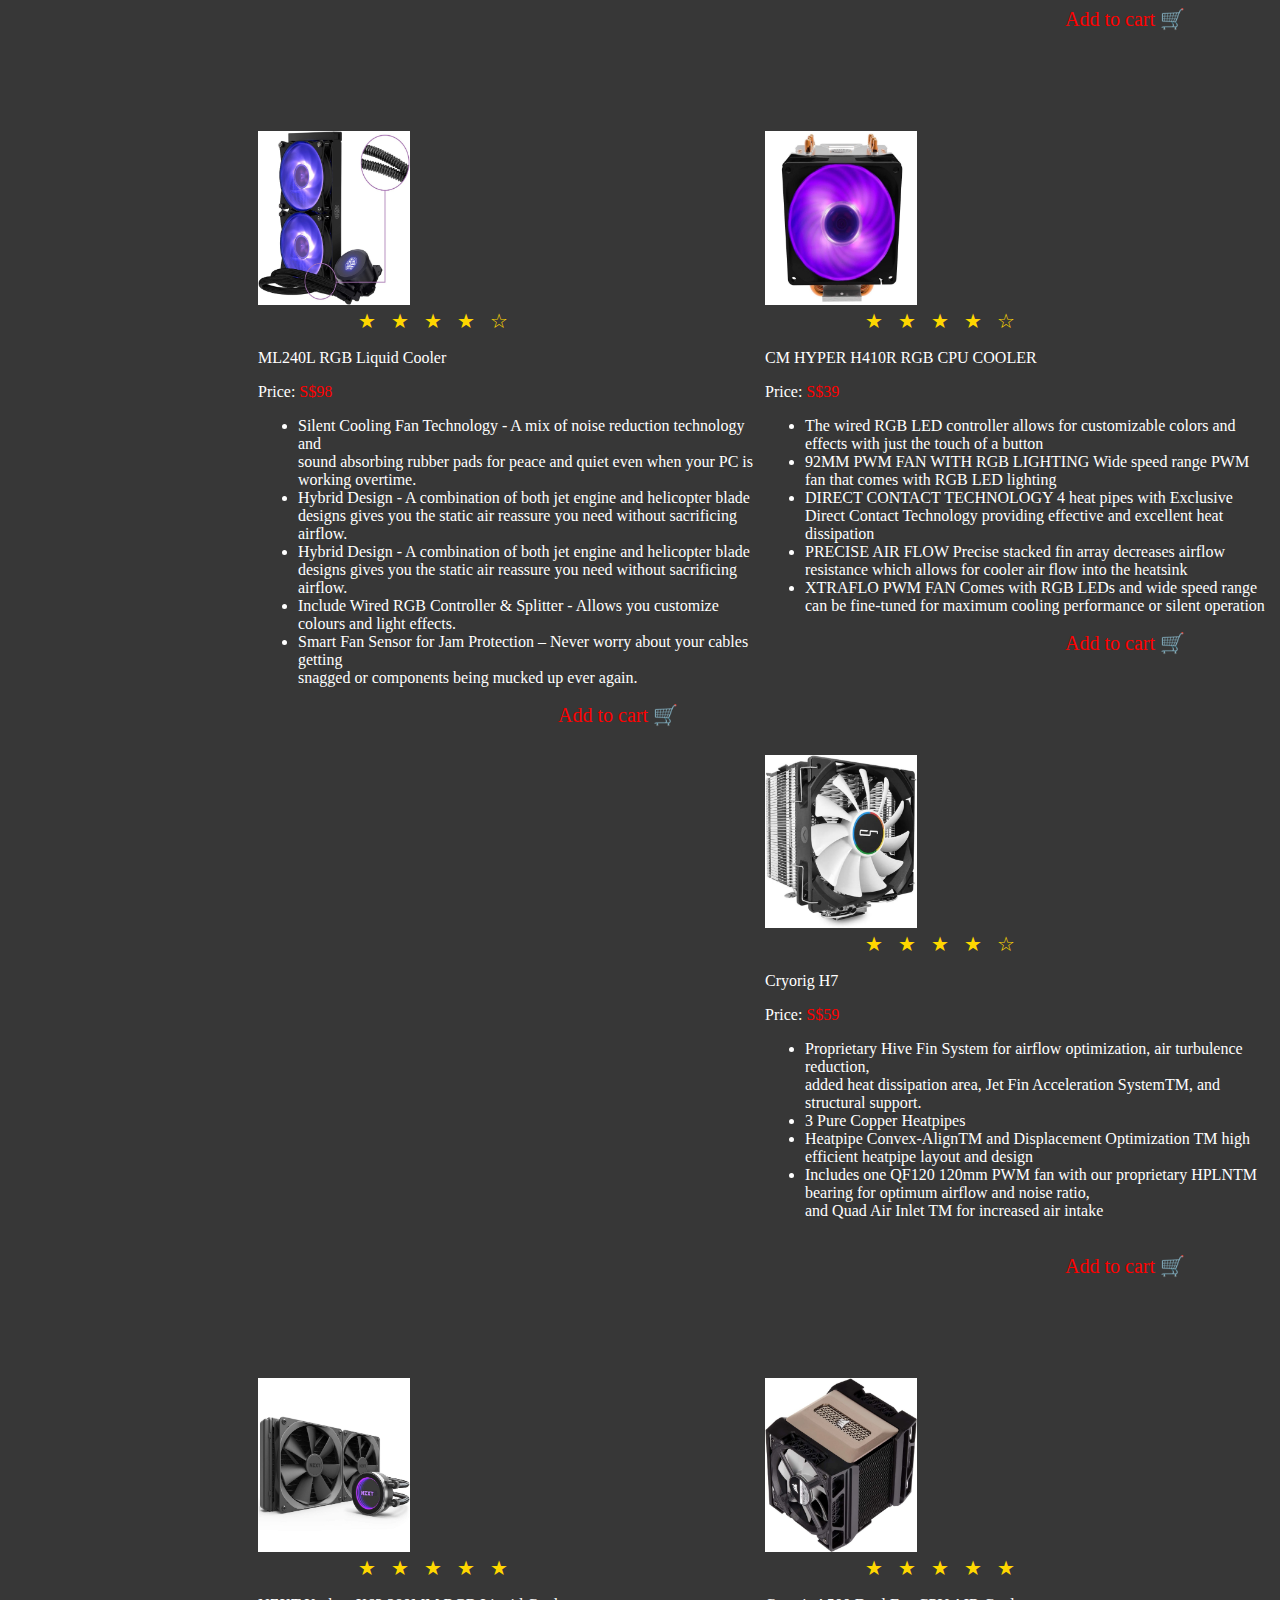
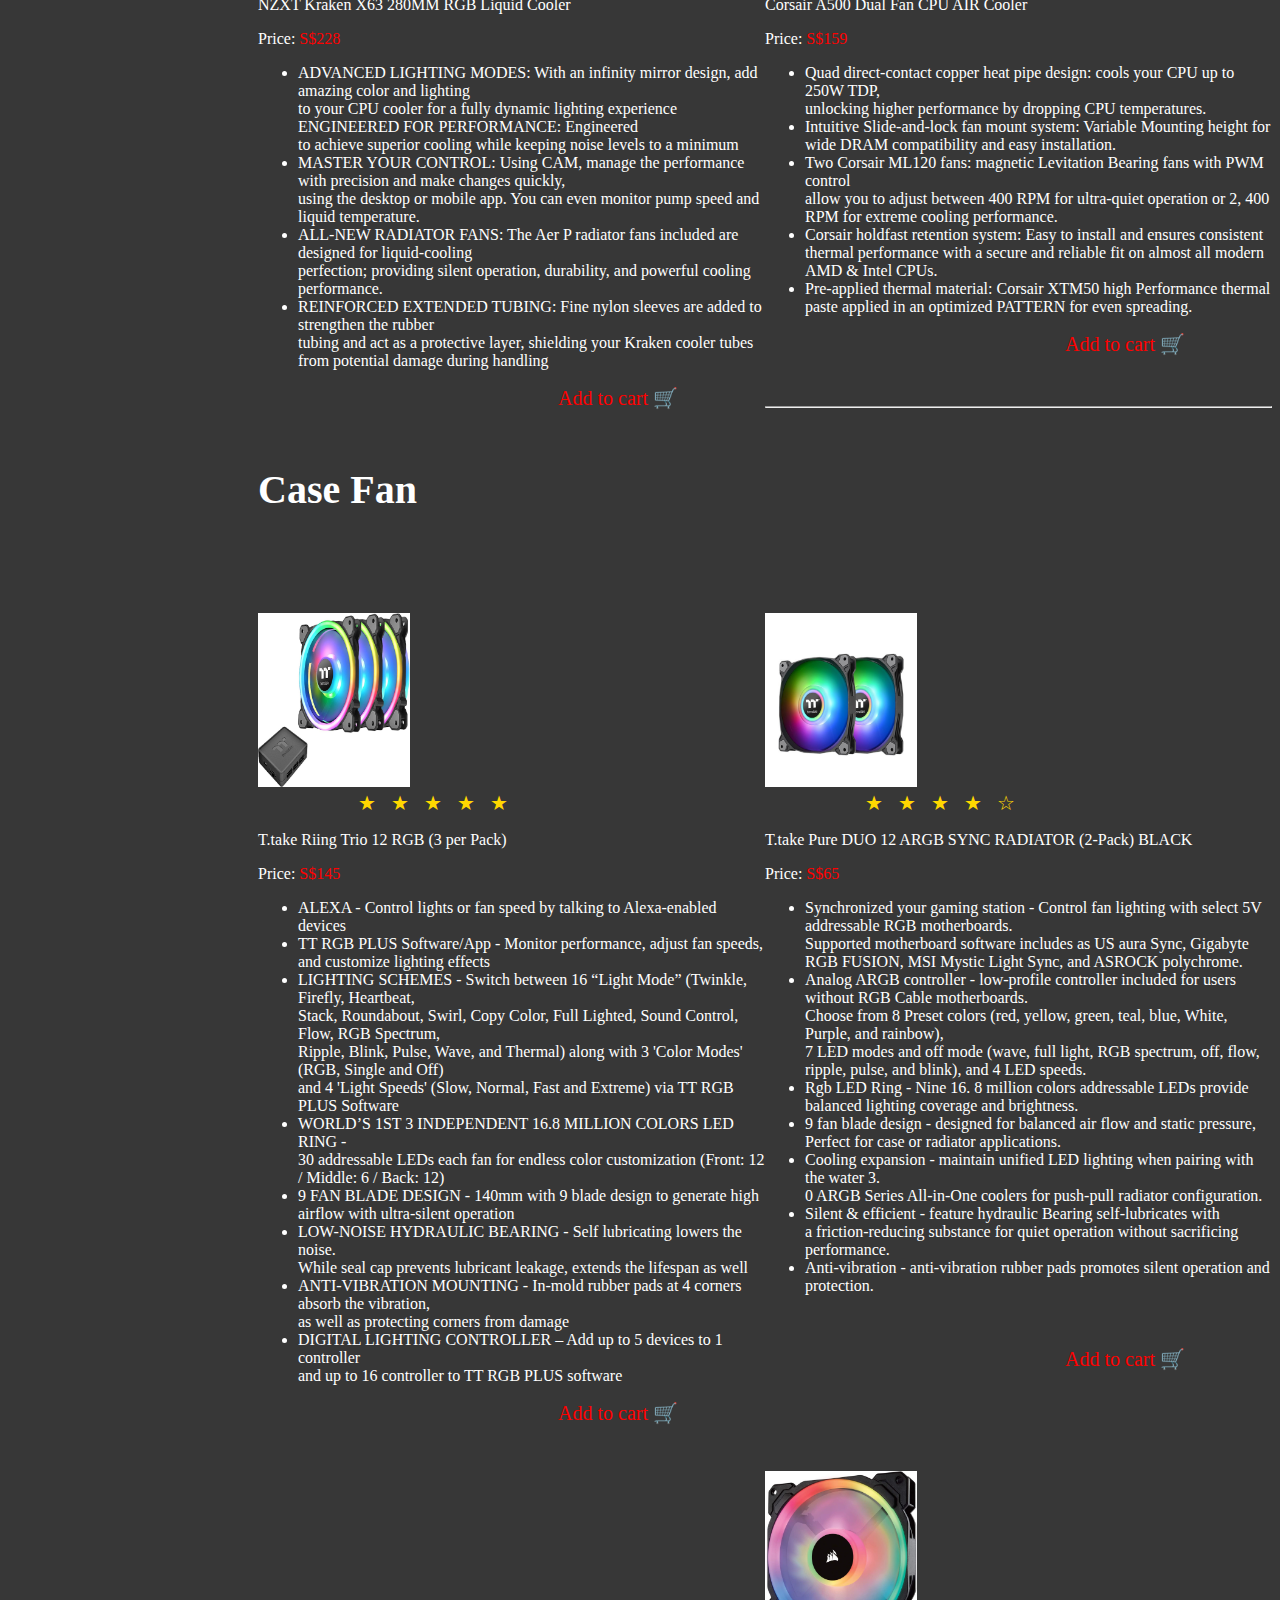
<file: Keith neo IT64 IMI Assignment/Price list.html>
<!doctype html>
<html>
	<head>
	<title>Price List</title>
	<link rel = "stylesheet" href = "CSS\Style.css">
	<script src = "JavaScript\JavaScript.js"></script>
	</head>
	
	
	
	<body bgcolor = #373737>
	<!--
	top navigation bar 
	-->
  <header>
	<div class = "Container"> 

		<img src = "Images\Logo.png" alt = "Logo" height =100px width = 100 px class = "Logo" >
		
		<nav>
		  <ul>
		  <li><a href ="index.html">Home</a></li>
		  <li><a href ="Product.html">Products</a></li>
		  <li><a href ="Price list.html">Price list</a></li>
		  <li><a href ="About Us.html">About Us</a></li>
		  <li><a href ="Contact Us.html">Contact Us</a></li> 
		  <li><a href ="Account.html">Account &#128100;</a></li>
		  <li class = "cart">
		    <a href ="Cart.html">
		    &#128722; Cart <span>0</span>
		    </a>
		  </li>		  	
		  </ul>
		</nav>
	
	
	
	</div>
  
	

	 
  </header>
  <hr>
	
	<!--
	side navigation bar
	-->
	
	<div class = "side-navigation">
		<div class = "sidebar">
			<nav>
			  <ul>
			  <li><a href = "Price list.html#CPU">CPU</a></li>
			  <li><a href = "Price list.html#GPU">GPU</a></li>
			  <li><a href = "Price list.html#Storage">Storage</a></li>
			  <li><a href = "Price list.html#Memory">Memory</a></li>
			  <li><a href = "Price list.html#PSU">PSU</a></li>
			  <li><a href = "Price list.html#Cases">Cases</a></li>
			  <li><a href = "Price list.html#CPU-Cooler">CPU Cooler</a></li>
			  <li><a href = "Price list.html#Case-Fan">Case Fan</a></li>
			  <li><a href = "Price list.html#Motherboard">Motherboard</a></li>
			  </ul>
			</nav>
		</div>
	</div>
	
	<!--
	block element for all products
	-->
	<div class = "main">
		<!--
		CPU Product
		-->
		<a id = "CPU"><h1>CPU</h1></a>
		<br>
		<div class = "products-container">
			<div class = "product-image">
				<img src = "Images\Products\Intel i7-10700.jpg"> <br>
				  <a><span Style = "color: gold">&starf; &nbsp; &starf; &nbsp; &starf; &nbsp; &starf; &nbsp; &star;</span></a>
				  <p>Intel core i7-10700 </p>
				  <p>Price: <span style = "color: red">S$518.75</span></p> 
				  <ul>
				    <li>8 Cores / 16 Threads</li>
					<li>Socket type LGA 1200</li>
					<li>Up to 4.8 GHz</li>
					<li>Compatible with Intel 400 series chipset based motherboards</li>
					<li>Intel Turbo Boost Max Technology 3.0 support</li>
					<li>Intel Optane Memory support</li>
					<li>Cooler included</li>
				  </ul>
				  <a  href = "Price list.html#CPU" class = "Add-cart">Add to cart &#128722;</a> 
			</div>
			
			<div class = "product-image">
				<img src = "Images\Products\Intel i7-9700K.jpg"> <br>
				  <a><span Style = "color: gold">&starf; &nbsp; &starf; &nbsp; &starf; &nbsp; &starf; &nbsp; &starf;</span></a>
				  <p>Intel core i7-9700K</p>
				  <p>Price: <span style = "color: red">S$538.38</span></p>
				  <ul>
				    <li>6 Cores / 12 Threads</li>
					<li>3.70 GHz up to 4.70 GHz Max Turbo Frequency / 12 MB Cache</li>
					<li>Compatible only with Motherboards based on Intel 300 Series Chipsets</li>
					<li>Intel Optane Memory Supported</li>
					<li>Intel UHD Graphics 630</li>
					<li>Processor: 3.7 GHz Intel Core i7</li>
				  </ul>
				  <br>
				  <a href = "Price list.html#CPU" class = "Add-cart">Add to cart &#128722;</a> 

			</div>
			<div class = "product-image">
				<img src = "Images\Products\Intel i5-9600K.jpg"> <br>
				  <a><span Style = "color: gold">&starf; &nbsp; &starf; &nbsp; &starf; &nbsp; &starf; &nbsp; &star;</span></a>
				  <p>Intel core i5 9600K</p>
				  <p>Price: <span style = "color: red">S$299.99</span></p> 
				  <ul>
				    <li>6 Cores / 6 Threads</li>
					<li>3.70 GHz up to 4.60 GHz / 9 MB Cache</li>
					<li>Compatible only with Motherboards based on Intel 300 Series Chipsets</li>
					<li>Intel Optane Memory Supported</li>
					<li>Intel UHD Graphics 630</li>
				  </ul>
				  <a  href = "Price list.html#CPU" class = "Add-cart">Add to cart &#128722;</a> 
			</div>
			<div class = "product-image">
				<img src = "Images\Products\AMD Ryzen 7 3700X.jpg"> <br>
				  <a><span Style = "color: gold">&starf; &nbsp; &starf; &nbsp; &starf; &nbsp; &star; &nbsp; &star;</span></a>
				  <p>AMD Ryzen 7 3700X </p>
				  <p>Price: <span style = "color: red">S$518.75</span></p> 
				  <ul>
				    <li>The world's most advanced processor in the desktop PC gaming segment</li>
					<li>Can deliver ultra-fast 100+ FPS performance in the world's most popular games</li>
					<li>8 Cores and 16 processing threads, bundled with the AMD Wraith Prism cooler with color-controlled LED support</li>
					<li>4.4 GHz Max Boost, unlocked for overclocking, 36 MB of game Cache, ddr-3200 support</li>
					<li>For the advanced socket AM4 platform, can support PCIe 4.0 on x570 motherboards</li>
				  </ul>
				 
				  <a  href = "Price list.html#CPU" class = "Add-cart">Add to cart &#128722;</a> 
			</div>
			<div class = "product-image">
				<img src = "Images\Products\AMD Ryzen 5 3600.jpg"> <br>
				  <a><span Style = "color: gold">&starf; &nbsp; &starf; &nbsp; &starf; &nbsp; &starf; &nbsp; &star;</span></a>
				  <p>AMD Ryzen 5 3600 </p>
				  <p>Price: <span style = "color: red">S$221.85</span></p> 
				  <ul>
				    <li>The world's most advanced processor in the desktop PC gaming segment</li>
					<li>Can deliver ultra-fast 100+ FPS performance in the world's most popular games</li>
					<li>6 Cores and 12 processing threads, bundled with the Quiet AMD Wraith Stealth cooler</li>
					<li>4.2 GHz Max Boost, unlocked for overclocking, 35 MB of game Cache, ddr4-3200 support</li>
					<li>For the advanced socket AM4 platform, can support PCIe 4.0 on x570 motherboards</li>
				  </ul>
				 
				  <a  href = "Price list.html#CPU" class = "Add-cart">Add to cart &#128722;</a> 
			</div>
			<div class = "product-image">
				<img src = "Images\Products\AMD Ryzen Threadripper 3970X.jpg"> <br>
				  <a><span Style = "color: gold">&starf; &nbsp; &starf; &nbsp; &starf; &nbsp; &star; &nbsp; &star;</span></a>
				  <p>AMD Ryzen Threadripper 3970X </p>
				  <p>Price: <span style = "color: red">S$2,751.80</span></p> 
				  <ul>
				    <li>An astonishing 32 cores and 64 processing threads for serious designers and artists</li>
					<li>Incredible 4. 5 GHz max boost frequency, with a huge 144MB cache</li>
					<li>Unlocked, with new automatic overclocking feature</li>
					<li>Quad-Channel DDR4 and 88 total PCIe 4. 0 lanes</li>
					<li>280W TDP, Cooler not Included. OS Support : Windows 10 - 64-Bit Edition, RHEL x86 64-Bit, Ubuntu x86 64-Bit</li>
				  </ul>
				 
				  <a  href = "Price list.html#CPU" class = "Add-cart">Add to cart &#128722;</a> 
			</div>
		</div>
		<!--
		GPU Product
		-->
		<hr>
		<a id = "GPU"><h1>GPU</h1></a>
		<br>
		<div class = "products-container">
			<div class = "product-image">
				<img src = "Images\Products\ASUS GTX1650 SUPER PHOENIX OC.jpg"> <br>
				  <a><span Style = "color: gold">&starf; &nbsp; &starf; &nbsp; &starf; &nbsp; &starf; &nbsp; &star;</span></a>
				  <p>ASUS GTX1650 SUPER PHOENIX OC</p>
				  <p>Price: <span style = "color: red">S$299</span></p> 
				  <ul>
				    <li>Chipset: NVIDIA GeForce GTX 1660 Super</li>
					<li>Boost clock: 1815 MHz</li>
					<li>Memory Interface: 192-Bit</li>
					<li>Video Memory: 6GB GDDR6</li>
					<li>Output: DisplayPort x 3 (V1. 4)/ HDMI 2. 0B x 1</li>
				  </ul>
				  <a  href = "Price list.html#GPU" class = "Add-cart">Add to cart &#128722;</a> 
			</div>
			
			<div class = "product-image">
				<img src = "Images\Products\MSI GTX1660 Super VENTUS XS OC.jpg"> <br>
				  <a><span Style = "color: gold">&starf; &nbsp; &starf; &nbsp; &starf; &nbsp; &starf; &nbsp; &starf;</span></a>
				  <p>MSI Gaming GeForce GTX 1660 Super VENTUS XS OC</p>
				  <p>Price: <span style = "color: red">S$349</span></p>
				  <ul>
				    <li>Chipset: NVIDIA GeForce GTX 1660 Super</li>
					<li>Boost clock: 1815 MHz</li>
					<li>Memory Interface: 192-Bit</li>
					<li>Video Memory: 6GB GDDR6</li>
					<li>Output: DisplayPort x 3 (V1. 4)/ HDMI 2. 0B x 1</li>
				  </ul>
	
				
				  <a href = "Price list.html#GPU" class = "Add-cart">Add to cart &#128722;</a> 

			</div>
			<div class = "product-image">
				<img src = "Images\Products\Palit GTX1660TI DUAL OC.jpg"> <br>
				  <a><span Style = "color: gold">&starf; &nbsp; &starf; &nbsp; &starf; &nbsp; &star; &nbsp; &star;</span></a>
				  <p>PALIT GTX1660TI DUAL OC </p>
				  <p>Price: <span style = "color: red">S$409</span></p> 
				  <ul>
				    <li>Chipset: NVIDIA GeForce GTX 1660TI</li>
					<li>Boost clock: 1770 Mhz</li>
					<li>Memory Interface: 192-Bit</li>
					<li>Video Memory: 6GB GDDR6</li>
					<li>Output: DisplayPort 1.4/HDMI 2.0b/DVI</li>
				  </ul>
				  <a  href = "Price list.html#GPU" class = "Add-cart">Add to cart &#128722;</a> 
			</div>
			<div class = "product-image">
				<img src = "Images\Products\Palit RTX 2070 Super Gamerock.jpg"> <br>
				  <a><span Style = "color: gold">&starf; &nbsp; &starf; &nbsp; &starf; &nbsp; &starf; &nbsp; &starf;</span></a>
				  <p>PALIT RTX2070 SUPER (GAMEROCK) 8GB </p>
				  <p>Price: <span style = "color: red">S$799</span></p> 
				  <ul>
				    <li>Chipset: NVIDIA GeForce RTX 2070 Super</li>
					<li>Boost clock: 1815 Mhz</li>
					<li>Memory Interface: 256-Bit</li>
					<li>Video Memory: 8GB GDDR6</li>
					<li>Output: DisplayPort x3 1.4/HDMI 2.0b/USB-C</li>
				  </ul>
				 
				  <a  href = "Price list.html#GPU" class = "Add-cart">Add to cart &#128722;</a> 
			</div>
			<div class = "product-image">
				<img src = "Images\Products\Gigabyte AORUS RTX 2080 Super.jpg"> <br>
				  <a><span Style = "color: gold">&starf; &nbsp; &starf; &nbsp; &starf; &nbsp; &starf; &nbsp; &starf;</span></a>
				  <p>GIGABYTE RTX2080 SUPER AORUS</p>
				  <p>Price: <span style = "color: red">S$1299</span></p> 
				  <ul>
				    <li>Chipset: NVIDIA GeForce RTX 2080 Super</li>
					<li>Boost clock: 1860 Mhz</li>
					<li>Memory Interface: 256-Bit</li>
					<li>Video Memory: 8GB GDDR6</li>
					<li>Output: DisplayPort x3 1.4/HDMI x3 2.0b/USB-C </li>
				  </ul>
				  <br>
				  <br>
				  
				 
				  <a  href = "Price list.html#GPU" class = "Add-cart">Add to cart &#128722;</a> 
			</div>
			<div class = "product-image">
				<img src = "Images\Products\Zotac RTX 2080 TI AMP Extreme.jpg"> <br>
				  <a><span Style = "color: gold">&starf; &nbsp; &starf; &nbsp; &starf; &nbsp; &starf; &nbsp; &star;</span></a>
				  <p>ZOTAC RTX2080TI AMP EXTREME</p>
				  <p>Price: <span style = "color: red">S$1949</span></p> 
				  <ul>
				    <li>New Turing architecture, real-time raytracing, dlss with deep learning AI</li>
					<li>11GB 352-bit GDDR6, 16+4 power Phase</li>
					<li>Icestorm 2. 0, our strongest cooling, full board die-cast metal PCB jacket for <br>structural strengthening, freeze fan STOP, active fan control</li>
					<li>4K ready, 4 Display ready, SPECTRA 2. 0, power boost enhanced power stability</li>
					<li>3 x DisplayPort 1. 4, 1 x HDMI 2. 0B, 1 x USB Type-C</li>
					<li>Boost Clock 1815 MHz, ZOTAC Gaming 2080 Ti factory overclocked Graphics card</li>
				  </ul>
				 
				  <a  href = "Price list.html#GPU" class = "Add-cart">Add to cart &#128722;</a> 
			</div>
		</div>
		<!--
		Storage
		-->
		<hr>
		<a id = "Storage"><h1>Storage</h1></a>
		<br>
		<div class = "products-container">
			<div class = "product-image">
				<img src = "Images\Products\ADATA XPG NVME PCIE M.2 1TB.jpg"> <br>
				  <a><span Style = "color: gold">&starf; &nbsp; &starf; &nbsp; &starf; &nbsp; &starf; &nbsp; &starf;</span></a>
				  <p>Adata XPG SX8200 Pro NVMe Gen3 M.2 SSD 500GB</p>
				  <p>Price: <span style = "color: red">S$132</span></p> 
				  <ul>
				    <li>Ultra-Fast PCIe NVMe Gen3x4 Interface</li>
					<li>Sequential read/write speed up to 3500/3000 MB/s,<br>
					Performance may vary based on system hardware & configuration.</li>
					<li>Ideal for intense 3D animation, rendering,<br>
					video and photo editing, and other intense applications</li>
					<li>PCIe NVMe Gen3x4. Please check your motherboard manual<br>
					and make sure your motherboard's M.2 slot supports PCIe NVMe<br>
					or M Key with NVMe. This SSD is not compatible with Mac.<br>
					Additional parts may be required to use on Mac system.</li>
					<br>
				  </ul>
				  <a  href = "Price list.html#Storage" class = "Add-cart">Add to cart &#128722;</a> 
			</div>
			
			<div class = "product-image">
				<img src = "Images\Products\Seagate Barracuda 1TB HDD.jpg"> <br>
				  <a><span Style = "color: gold">&starf; &nbsp; &starf; &nbsp; &starf; &nbsp; &starf; &nbsp; &star;</span></a>
				  <p>Seagate Barracuda 1TB</p>
				  <p>Price: <span style = "color: red">S$60</span></p>
				  <ul>
				    <li>Cost-effective 7200 RPM internal hard drive<br>
					upgrade for laptop or desktop computers allows you<br>
					to store all of your games, music, movies, and more</li>
					<li>Seagate BarraCuda’s SATA 6Gb/s interface <br>
					optimizes burst performance while Seagate Secure<br>
					models offer hardware-based data security</li>
					<li>Best-fit applications for BarraCuda hard <br>
					drives include desktop or all-in-one PCs, home<br>
					servers, entry-level direct-attached storage devices (DAS)</li>
					<li>2 year limited manufacturer</li>
				  </ul>
	
				
				  <a href = "Price list.html#Storage" class = "Add-cart">Add to cart &#128722;</a> 

			</div>
			<div class = "product-image">
				<img src = "Images\Products\Seagate Barracuda 2TB HDD.jpg"> <br>
				  <a><span Style = "color: gold">&starf; &nbsp; &starf; &nbsp; &starf; &nbsp; &starf; &nbsp; &star;</span></a>
				  <p>Seagate Barracuda 2TB</p>
				  <p>Price: <span style = "color: red">S$84</span></p> 
				  <ul>
				    <li>Store more, compute faster, and do it confidently<br>
					with the proven reliability of BarraCuda internal hard drives</li>
					<li>Build a powerhouse gaming computer or desktop setup<br>
					with a variety of capacities and form factors</li>
					<li>The go-to SATA hard drive solution for nearly <br>
					every PC application—from music to video to photo editing to PC gaming</li>
					<li>Confidently rely on internal hard drive technology backed by 20 years of innovation</li>
					<li>Enjoy long-term peace of mind with the included two-year limited</li>
				  </ul>
				  <a  href = "Price list.html#Storage" class = "Add-cart">Add to cart &#128722;</a> 
			</div>
			<div class = "product-image">
				<img src = "Images\Products\WD Blue 1TB HDD.jpg"> <br>
				  <a><span Style = "color: gold">&starf; &nbsp; &starf; &nbsp; &starf; &nbsp; &star; &nbsp; &star;</span></a>
				  <p>Western Digital Blue 1TB</p>
				  <p>Price: <span style = "color: red">S$60</span></p> 
				  <ul>
				    <li>Performance and reliability for each day computing</li>
					<li>Cool and quiet</li>
					<li>NoTouch ramp load technology</li>
					<li>IntelliSeek and ShockGuard</li>
					<li>Ships in certified Frustration-Free Packaging</li>
					<br>
					<br>
					<br>
				  </ul>
				 
				  <a  href = "Price list.html#Storage" class = "Add-cart">Add to cart &#128722;</a> 
			</div>
			<div class = "product-image">
				<img src = "Images\Products\WD Blue 2TB HDD.jpg"> <br>
				  <a><span Style = "color: gold">&starf; &nbsp; &starf; &nbsp; &starf; &nbsp; &star; &nbsp; &star;</span></a>
				  <p>Western Digital Blue 2TB</p>
				  <p>Price: <span style = "color: red">S$85</span></p> 
				  <ul>
				    <li>Reliable everyday Computing</li>
					<li>Wd quality and reliability</li>
					<li>Free Acronis True Image WD Edition cloning software</li>
					<li>Massive capacity up to 6TB</li>
					<br>
				  </ul>
				  
				 
				  <a  href = "Price list.html#Storage" class = "Add-cart">Add to cart &#128722;</a> 
			</div>
			<div class = "product-image">
				<img src = "Images\Products\Gigabyte AORUS NVME Gen4 M.2 1TB.jpg"> <br>
				  <a><span Style = "color: gold">&starf; &nbsp; &starf; &nbsp; &starf; &nbsp; &starf; &nbsp; &star;</span></a>
				  <p>Aorus ASM2NE6100TTTD NVMe Gen4 Ssd 1TB</p>
				  <p>Price: <span style = "color: red">S$359 </span></p> 
				  <ul>
				    <li>Form Factor: M. 2 2280</li>
					<li>Interface: PCI-Express 4. 0x4, NVMe 1. 3</li>
					<li>Total Capacity: 1000GB</li>
					<li>Sequential Read Speed : up to 5000 MB/s</li>
					<li>Sequential Write speed : up to 4400 MB/s</li>
				  </ul>
				 
				  <a  href = "Price list.html#Storage" class = "Add-cart">Add to cart &#128722;</a> 
			</div>
		</div>
		<!--
		Memory
		-->
		<hr>
		<a id = "Memory"><h1>Memory</h1></a>
		<br>
		<div class = "products-container">
			<div class = "product-image">
				<img src = "Images\Products\Corsair Veng LPX 3200MHz.jpg"> <br>
				  <a><span Style = "color: gold">&starf; &nbsp; &starf; &nbsp; &starf; &nbsp; &starf; &nbsp; &star;</span></a>
				  <p>Corsair Veng LPX 3200MHz CL16 8GB x2 (Intel)</p>
				  <p>Price: <span style = "color: red">S$129<span></p> 
				  <ul>
				    <li>Vengeance LPX memory is designed for high-performance overclocking.<br>
					The heatspreader is made of pure aluminum for faster heat dissipation, <br>
					and the eight-layer PCB helps manage heat and provides superior overclocking headroom</li>
					<li>Pure aluminum heat spreader for faster heat dissipation and cooler operation</li>
					<li>Compatibility tested across 100 Series motherboards for reliably fast performance</li>
					<li>XMP 2.0 support for trouble-free, automatic overclocking</li>
				  </ul>
				  <a  href = "Price list.html#Memory" class = "Add-cart">Add to cart &#128722;</a> 
			</div>
			
			<div class = "product-image">
				<img src = "Images\Products\G.Skill Flare X 3200MHz.jpg"> <br>
				  <a><span Style = "color: gold">&starf; &nbsp; &starf; &nbsp; &starf; &nbsp; &starf; &nbsp; &starf;</span></a>
				  <p>G.Skill Flare X 3200MHz CL 16 8GB x2 (Intel)</p>
				  <p>Price: <span style = "color: red">S$112</span></p>
				  <ul>
				    <li>DDR4 3200 (PC4 25600)</li>
					<li>Timing 14-14-14-34</li>
					<li>Cas Latency 14</li>
					<li>XMP enabled for Ryzen</li>
					<br>
					<br>
				  </ul>
	
				
				  <a href = "Price list.html#Memory" class = "Add-cart">Add to cart &#128722;</a> 

			</div>
			<div class = "product-image">
				<img src = "Images\Products\G.Skill Trident Z Royal 3200MHz.jpg"> <br>
				  <a><span Style = "color: gold">&starf; &nbsp; &starf; &nbsp; &starf; &nbsp; &starf; &nbsp; &star;</span></a>
				  <p>G.Skill Trident Z Royal 3200MHz CL16 8GB x2 (Intel)</p>
				  <p>Price: <span style = "color: red">S$199</span></p> 
				  <ul>
				    <li>Trident Z Royal Silver Edition - with RGB</li>
					<li>3200MHz memory speed, PC4-25600, CL16</li>
					<li>Two matched 16GB DDR4 modules, 288 pins, Voltage 1.35V</li>
					<li>Polished aluminum heatspreaders in silver color, crystal effect light bar</li>
					<li>Ideal for overclocking, and backed by a lifetime warranty</li>
				  </ul>
				  <a  href = "Price list.html#Memory" class = "Add-cart">Add to cart &#128722;</a> 
			</div>
			<div class = "product-image">
				<img src = "Images\Products\Corsair Veng LPX 3600MHz.jpg"> <br>
				  <a><span Style = "color: gold">&starf; &nbsp; &starf; &nbsp; &starf; &nbsp; &starf; &nbsp; &starf;</span></a>
				  <p>Corsair Veng LPX 3600MHz CL18  8GB x2 (Ryzen)</p>
				  <p>Price: <span style = "color: red">S$135</span></p> 
				  <ul>
				    <li>Designed for high-performance overclocking</li>
					<li>Designed for great looks</li>
					<li>Performance and compatibility</li>
					<li>Low-profile heat SP reader design</li>
					<li>Package Memory Pin:288</li>
				  </ul>
				 
				  <a  href = "Price list.html#Memory" class = "Add-cart">Add to cart &#128722;</a> 
			</div>
			<div class = "product-image">
				<img src = "Images\Products\Corsair Veng Pro RGB 3600MHz.jpg"> <br>
				  <a><span Style = "color: gold">&starf; &nbsp; &starf; &nbsp; &starf; &nbsp; &starf; &nbsp; &star;</span></a>
				  <p>Corsair Veng Pro RGB 3600MHz CL18 8GB x2 (Ryzen)</p>
				  <p>Price: <span style = "color: red">S$159</span></p> 
				  <ul>
				    <li>Dynamic Multi-Zone RGB Lighting</li>
					<li>Next Generation Software</li>
					<li>Custom Performance PCB</li>
					<li>Tightly Screened Memory</li>
					<li>Maximum Bandwidth and Tight Response Times</li>
				  </ul>
				  
				 
				  <a  href = "Price list.html#Memory" class = "Add-cart">Add to cart &#128722;</a> 
			</div>
			<div class = "product-image">
				<img src = "Images\Products\G.Skill Trident Z NEO 3600MHz.jpg"> <br>
				  <a><span Style = "color: gold">&starf; &nbsp; &starf; &nbsp; &starf; &nbsp; &starf; &nbsp; &starf;</span></a>
				  <p>G.Skill Trident Z NEO 3600MHz CL16 8GB x2 (Ryzen)</p>
				  <p>Price: <span style = "color: red">S$205</span></p> 
				  <ul>
				    <li>Trident Z Neo Series, designed specifically for AMD Ryzen 3000, X570 Series</li>
					<li>16GB kit containing 2x 8GB modules</li>
					<li>3600MHz memory speed, PC4-28800, 288 pins</li>
					<li>CAS Latency CL18 (18-22-22-42) at 1.35V</li>
					<li>Equipped with Trident Z Neo RGB heatsinks. Not only do these keep your RAM cool, they look amazing too</li>
				  </ul>
				 
				  <a  href = "Price list.html#Memory" class = "Add-cart">Add to cart &#128722;</a> 
			</div>
		</div>
		<!--
		PSU
		-->
		<hr>
		<a id = "PSU"><h1>PSU</h1></a>
		<br>
		<div class = "products-container">
			<div class = "product-image">
				<img src = "Images\Products\Thermaltake Toughpower RGB 750W Modular .jpg"> <br>
				  <a><span Style = "color: gold">&starf; &nbsp; &starf; &nbsp; &starf; &nbsp; &starf; &nbsp; &star;</span></a>
				  <p>Thermaltake Toughpower RGB 750W Modular</p>
				  <p>Price: <span style = "color: red">S$155</span></p> 
				  <ul>
				    <li>New Era in Colorful Power: Take on more than just power,<br>
					with RGB LED Lighting options at your fingertips</li>
					<li>Toughpower, Grand performance: experience the true power of <br>
					Thermaltake Grand power Series with improved components and new case design</li>
					<li>All flat all black cables: as part of the RGB spirit, <br>
					going all black, allows users to customize their system color themes<br>
					with a neutral look for improved build flexibility</li>
					<li>Premium 750W gold Skylake C6/C7 ready: achieve maximum energy<br>
					savings with high performance Japanese capacitor; The power supply should<br>
					be powered by the source indicated on the rating label</li>
					<li>Outstanding 10 Year Warranty with excellent customer service</li>
				  </ul>
				  <a  href = "Price list.html#PSU" class = "Add-cart">Add to cart &#128722;</a> 
			</div>
			
			<div class = "product-image">
				<img src = "Images\Products\CM MWE Gold 650W 80+ Gold Modular.jpg"> <br>
				  <a><span Style = "color: gold">&starf; &nbsp; &starf; &nbsp; &starf; &nbsp; &starf; &nbsp; &star;</span></a>
				  <p>CM MWE Gold 650W 80+ Gold Modular</p>
				  <p>Price: <span style = "color: red">S$125</span></p>
				  <ul>
				    <li>Full modular flat cables - full modular flat cables are easy to install,<br>
					reduce clutter, and maximize airflow</li>
					<li>80 plus Gold certified - the 80 plus Gold certification<br>
					guaranties a minimum typical efficiency of 90%</li>
					<li>Durable and silent LDB bearing - silencio technology combines<br>
					sealed LDB bearings with quiet fan blades delivering a long lifetime of quiet cooling</li>
					<li>Proven Thermal resistance - engineered to operate at full performance<br>
					in temperatures up to 45°C, providing reliability in even the hottest environments</li>
					<li>High efficiency and stable output - the MWE Gold’s full-bridge<br>
					design coupled with LLC, synchronous, and DC to DC topology technologies offers reliable and stable voltage outputs</li>
					<br>
				  </ul>
	
				
				  <a href = "Price list.html#PSU" class = "Add-cart">Add to cart &#128722;</a> 

			</div>
			<div class = "product-image">
				<img src = "Images\Products\Corsair AX1200i Platinum Modular.jpg"> <br>
				  <a><span Style = "color: gold">&starf; &nbsp; &starf; &nbsp; &starf; &nbsp; &starf; &nbsp; &star;</span></a>
				  <p>Corsair AX1200i Platinum Modular</p>
				  <p>Price: <span style = "color: red">S$495</span></p> 
				  <ul>
				    <li>Digital Signal Processor (DSP) for delivering extremely clean, efficient power with real-time adjustments</li>
					<li>Corsair Link Integration for monitoring and adjustment of performance, noise, and OCP settings</li>
					<li>80 PLUS Platinum Efficiency for lower power usage and energy costs</li>
					<li>Fanless operation at low loads, for outstanding noise reduction</li>
					<li>Fully Modular low profile cables for easy installation and less clutter</li>
					<li>Ten year warranty: Your guarantee of reliable operation that will last across several system builds</li>
				  </ul>
				  <a  href = "Price list.html#PSU" class = "Add-cart">Add to cart &#128722;</a> 
			</div>
			<div class = "product-image">
				<img src = "Images\Products\Corsair TX750M Gold Semi Modular.jpg"> <br>
				  <a><span Style = "color: gold">&starf; &nbsp; &starf; &nbsp; &starf; &nbsp; &starf; &nbsp; &starf;</span></a>
				  <p>Corsair TX750M Gold Semi Modular</p>
				  <p>Price: <span style = "color: red">S$169</span></p> 
				  <ul>
				    <li>50°C Operating Temperature: Can output full power even at very high ambient temperatures</li>
					<li>80 Plus Gold: Runs cooler and uses less power than less efficient power supplies</li>
					<li>Semi-Modular: Allows user to only use the cables they need for a cleaner looking build with better airflow</li>
					<li>120mm Rifle Bearing Fan: Quieter than ball bearing but longer life than sleeve bearing</li>
					<li>All Japanese Capacitors: Unparalleled reliability, even at higher operating temperatures</li>
					<br>
				  </ul>
				 
				  <a  href = "Price list.html#PSU" class = "Add-cart">Add to cart &#128722;</a> 
			</div>
			<div class = "product-image">
				<img src = "Images\Products\EVGA G+ 750W Gold Full Modular.jpg"> <br>
				  <a><span Style = "color: gold">&starf; &nbsp; &starf; &nbsp; &starf; &nbsp; &starf; &nbsp; &starf;</span></a>
				  <p>EVGA G+ 750W Gold Full Modular</p>
				  <p>Price: <span style = "color: red">S$172</span></p> 
				  <ul>
				    <li>EVGA 750 G+ - "The New Gold Standard for Performance and Value" <br>
					- JonnyGURU quoted “We were promised Gold but this one did Platinum”.</li>
					<li>80 PLUS Gold certified, with 90% (115VAC)/92% (220VAC~240VAC) efficiency or higher under typical loads</li>
					<li>Fan Size/Bearing: 135mm fluid Dynamic Bearing</li>
					<li>Heavy-duty protections, including OVP, UVP, OCP, OPP, SCP, and OTP</li>
					<br>
					<br>
					<br>
					<br>
					<br>
					<br>
				  </ul>
				  
				 
				  <a  href = "Price list.html#PSU" class = "Add-cart">Add to cart &#128722;</a> 
			</div>
			<div class = "product-image">
				<img src = "Images\Products\NZXT C750-750W Gold Full Modular.jpg"> <br>
				  <a><span Style = "color: gold">&starf; &nbsp; &starf; &nbsp; &starf; &nbsp; &starf; &nbsp; &star;</span></a>
				  <p>NZXT C750-750W Gold Full Modular</p>
				  <p>Price: <span style = "color: red">S$170</span></p> 
				  <ul>
				    <li>80+ GOLD CERTIFIED: Reliable power while ensuring<br>
					optimal efficiency and quieter performance</li>
					<li>SILENT OPERATION: A push of a button enables Zero RPM<br>
					Fan mode, silencing the fan under low-load conditions.</li>
					<li>ALL THE ESSENTIALS: Fits any case conforming to the ATX<br>
					standard with the C650 and C750 support NVIDIA GPUs up to 2080ti<br>
					and AMD GPUs up to Radeon VII while the C850 can support multi-GPU configurations</li>
					<li>BUILT FOR BUILDERS: modular design lets you use only the cables you need,<br>
					ensuring easier installation, and less clutter</li>
					<li>SLEEVED CABLES: The sleeved main cables look great<br>
					and resist heat damage as well as fraying, delivering greater durability and longevity</li>
				  </ul>
				 
				  <a  href = "Price list.html#PSU" class = "Add-cart">Add to cart &#128722;</a> 
			</div>
		</div>
		<!--
		Cases
		-->
		<hr>
		<a id = "Cases"><h1>Cases</h1></a>
		<br>
		<div class = "products-container">
			<div class = "product-image">
				<img src = "Images\Products\CM MASTERBOX MB510L.jpg"> <br>
				  <a><span Style = "color: gold">&starf; &nbsp; &starf; &nbsp; &starf; &nbsp; &star; &nbsp; &star;</span></a>
				  <p>CM MASTERBOX MB510L ATX W/WINDOW</p>
				  <p>Price: <span style = "color: red">S$69</span></p> 
				  <ul>
				    <li>Graphics Card support up to 400mm</li>
					<li>Edge-to-edge transparent side panel</li>
					<li>Aggressive intakes</li>
					<br>
					<br>
					<br>
					<br>
					<br>
					<br>
					<br>
					<br>
				  </ul>
				  <a  href = "Price list.html#Cases" class = "Add-cart">Add to cart &#128722;</a> 
			</div>
			
			<div class = "product-image">
				<img src = "Images\Products\CORSAIR CARBINE SPEC-DELTA RGB ATX.jpg"> <br>
				  <a><span Style = "color: gold">&starf; &nbsp; &starf; &nbsp; &starf; &nbsp; &starf; &nbsp; &star;</span></a>
				  <p>CORSAIR CARBINE SPEC-DELTA RGB ATX W/TG</p>
				  <p>Price: <span style = "color: red">S$119</span></p>
				  <ul>
				    <li>Contemporary angular design and direct airflow <br>
					Path layout ensures massive airflow to keep your system cool</li>
					<li>Light up your system with three RGB LED fans, <br>
					each boasting six customizable LEDs</li>
					<li>The front panel’s dark, angular accents become <br>
					transparent when backlit, providing a unique window into your system</li>
					<li>A frameless tempered glass Side panel window shows off your PC<br>
					at its best.Compatible Corsair Liquid Coolers:H55, H60, H75, H80i, H90,<br>
					H100i, H105, H110i, H115i, H150i</li>
					<li>A full-length PSU cover hides your PSU and cables out of sight,<br>
					making creating immaculate builds easier than ever</li>
				  </ul>
	
				
				  <a href = "Price list.html#Cases" class = "Add-cart">Add to cart &#128722;</a> 

			</div>
			<div class = "product-image">
				<img src = "Images\Products\NZXT H510 COMPACT ATX.jpg"> <br>
				  <a><span Style = "color: gold">&starf; &nbsp; &starf; &nbsp; &starf; &nbsp; &starf; &nbsp; &star;</span></a>
				  <p>NZXT H510 COMPACT ATX CASING</p>
				  <p>Price: <span style = "color: red">S$129</span></p> 
				  <ul>
				    <li>New features: Front I/O USB Type-C Port, Vertical GPU Mount,<br>
					Tempered glass side panel with single screw installation, and upgraded Smart Device V2</li>
					<li>Smart device v2: Includes a faster microprocessor for<br>
					NZXT CAM-powered control of two HUE 2 RGB lighting channels and<br>
					three fan channels that support either voltage regulated or PWM fans</li>
					<li>Vertical GPU mounting: Show off your graphic card with a built-in<br>
					mounting bracket for installing your GPU vertically PCIe riser card not included</li>
					<li>Enhanced cable management: Our patented cable routing kit with<br>
					pre-installed channels and straps makes wiring easy and intuitive</li>
					<li>Motherboard support: Mini-ITX, MicroATX, and ATX</li>
				  </ul>
				  <a  href = "Price list.html#Cases" class = "Add-cart">Add to cart &#128722;</a> 
			</div>
			<div class = "product-image">
				<img src = "Images\Products\LIAN-LI LANCOOL II Mesh RGB.jpg"> <br>
				  <a><span Style = "color: gold">&starf; &nbsp; &starf; &nbsp; &starf; &nbsp; &starf; &nbsp; &starf;</span></a>
				  <p>LIAN-LI LANCOOL II Mesh RGB</p>
				  <p>Price: <span style = "color: red">S$159</span></p> 
				  <ul>
				    <li>Front (multi-way fan/radiator bracket): 1 x 360/280/240mm</li>
					<li>Clean interior design. Cable management 2.<br>
					0 (cable door covers). smart space utilization for ultimate flexibility</li>
					<li>Upgradable - USB 3.1 Type C, HDD hot swap</li>
					<li>4 Way open for easy access to the components</li>
					<br>
					<br>
					<br>
					<br>
					<br>
				  </ul>
				 
				  <a  href = "Price list.html#Cases" class = "Add-cart">Add to cart &#128722;</a> 
			</div>
			<div class = "product-image">
				<img src = "Images\Products\FRACTAL DESIGN DEFINE S2 VISION RGB BKO.jpg"> <br>
				  <a><span Style = "color: gold">&starf; &nbsp; &starf; &nbsp; &starf; &nbsp; &starf; &nbsp; &star;</span></a>
				  <p>FRACTAL DESIGN DEFINE S2 VISION RGB</p>
				  <p>Price: <span style = "color: red">S$349</span></p> 
				  <ul>
				    <li>Front and top dust filter</li>
					<li>System installation and expansion made easy</li>
					<li>All-new cable management system</li>
					<li>Superior airflow and ventilation</li>
					<li>Builder-friendly with simple and intuitive internal layout</li>					
				  </ul>
				  
				 
				  <a  href = "Price list.html#Cases" class = "Add-cart">Add to cart &#128722;</a> 
			</div>
			<div class = "product-image">
				<img src = "Images\Products\BEQUIET PURE BASE 600 ATX.jpg"> <br>
				  <a><span Style = "color: gold">&starf; &nbsp; &starf; &nbsp; &starf; &nbsp; &starf; &nbsp; &star;</span></a>
				  <p>BEQUIET PURE BASE 600 ATX CASING</p>
				  <p>Price: <span style = "color: red">S$129</span></p> 
				  <ul>
				    <li>Highly versatile, with repositionable HDD slots and a removable ODD cage</li>
					<li>Water cooling ready for radiators up to 360mm on front, top and rear</li>
					<li>Adjustable top cover vent with enhanced cooling options and mounting Location for a radiator</li>
					<br>
					<br>
				  </ul>
				 
				  <a  href = "Price list.html#Cases" class = "Add-cart">Add to cart &#128722;</a> 
			</div>
		</div>
		<!--
		CPU Cooler
		-->
		<hr>
		<a id = "CPU-Cooler"><h1>CPU Cooler</h1></a>
		<br>
		<div class = "products-container">
			<div class = "product-image">
				<img src = "Images\Products\Corsair H100i RGB Platinum 240MM Liquid Cooler.jpg"> <br>
				  <a><span Style = "color: gold">&starf; &nbsp; &starf; &nbsp; &starf; &nbsp; &starf; &nbsp; &star;</span></a>
				  <p>Corsair H100i RGB Platinum 240MM Liquid Cooler</p>
				  <p>Price: <span style = "color: red">S$192</span></p> 
				  <ul>
				    <li>Two 120 millimeter ML PRO Series RGB magnetic levitation PWM fans deliver<br>
					a blast of color and improved airflow for extreme CPU cooling performance.<br>
					Air flow - 75 CFM. Noise level - 37.0 decibels</li>
					<li>16 Individually controlled RGB LEDs light up the pump head to produce stunning,<br>
					customizable lighting effects to match your build</li>
					<li>CORSAIR iCUE software allows you to control your cooler’s RGB lighting,<br>
					monitor CPU and coolant temperatures, and adjust fan and pump speeds, all from a single intuitive interface</li>
					<li>Thermally optimized cold plate and low-noise pump design for high performance, quiet cooling</li>
					<br>
				  </ul>
				  <a  href = "Price list.html#CPU-Cooler" class = "Add-cart">Add to cart &#128722;</a> 
			</div>
			
			<div class = "product-image">
				<img src = "Images\Products\ML240L RGB Liquid Cooler.jpg"> <br>
				  <a><span Style = "color: gold">&starf; &nbsp; &starf; &nbsp; &starf; &nbsp; &starf; &nbsp; &star;</span></a>
				  <p>ML240L RGB Liquid Cooler</p>
				  <p>Price: <span style = "color: red">S$98</span></p>
				  <ul>
				    <li>Silent Cooling Fan Technology - A mix of noise reduction technology and<br>
					sound absorbing rubber pads for peace and quiet even when your PC is working overtime.</li>
					<li>Hybrid Design - A combination of both jet engine and helicopter blade<br>
					designs gives you the static air reassure you need without sacrificing airflow.</li>
					<li>Hybrid Design - A combination of both jet engine and helicopter blade<br>
					designs gives you the static air reassure you need without sacrificing airflow.</li>
					<li>Include Wired RGB Controller & Splitter - Allows you customize colours and light effects.</li>
					<li>Smart Fan Sensor for Jam Protection – Never worry about your cables getting<br>
					snagged or components being mucked up ever again.</li>
				  </ul>
	
				
				  <a href = "Price list.html#CPU-Cooler" class = "Add-cart">Add to cart &#128722;</a> 

			</div>
			<div class = "product-image">
				<img src = "Images\Products\CM HYPER H410R RGB CPU COOLER.jpg"> <br>
				  <a><span Style = "color: gold">&starf; &nbsp; &starf; &nbsp; &starf; &nbsp; &starf; &nbsp; &star;</span></a>
				  <p>CM HYPER H410R RGB CPU COOLER</p>
				  <p>Price: <span style = "color: red">S$39</span></p> 
				  <ul>
				    <li>The wired RGB LED controller allows for customizable colors and effects with just the touch of a button</li>
					<li>92MM PWM FAN WITH RGB LIGHTING Wide speed range PWM fan that comes with RGB LED lighting</li>
					<li>DIRECT CONTACT TECHNOLOGY 4 heat pipes with Exclusive Direct Contact Technology providing effective and excellent heat dissipation</li>
					<li>PRECISE AIR FLOW Precise stacked fin array decreases airflow resistance which allows for cooler air flow into the heatsink</li>
					<li>XTRAFLO PWM FAN Comes with RGB LEDs and wide speed range can be fine-tuned for maximum cooling performance or silent operation</li>
				  </ul>
				  <a  href = "Price list.html#CPU-Cooler" class = "Add-cart">Add to cart &#128722;</a> 
			</div>
			<div class = "product-image">
				<img src = "Images\Products\Cryorig H7.jpg"> <br>
				  <a><span Style = "color: gold">&starf; &nbsp; &starf; &nbsp; &starf; &nbsp; &starf; &nbsp; &star;</span></a>
				  <p>Cryorig H7</p>
				  <p>Price: <span style = "color: red">S$59</span></p> 
				  <ul>
				    <li>Proprietary Hive Fin System for airflow optimization, air turbulence reduction,<br>
					added heat dissipation area, Jet Fin Acceleration SystemTM, and structural support.</li>
					<li>3 Pure Copper Heatpipes</li>
					<li>Heatpipe Convex-AlignTM and Displacement Optimization TM high efficient heatpipe layout and design</li>
					<li>Includes one QF120 120mm PWM fan with our proprietary HPLNTM bearing for optimum airflow and noise ratio,<br>
					and Quad Air Inlet TM for increased air intake</li>
					<br>
				  </ul>
				 
				  <a  href = "Price list.html#CPU-Cooler" class = "Add-cart">Add to cart &#128722;</a> 
			</div>
			<div class = "product-image">
				<img src = "Images\Products\NZXT Kraken X63 280MM RGB Liquid Cooler.jpg"> <br>
				  <a><span Style = "color: gold">&starf; &nbsp; &starf; &nbsp; &starf; &nbsp; &starf; &nbsp; &starf;</span></a>
				  <p>NZXT Kraken X63 280MM RGB Liquid Cooler</p>
				  <p>Price: <span style = "color: red">S$228</span></p> 
				  <ul>
				    <li>ADVANCED LIGHTING MODES: With an infinity mirror design, add amazing color and lighting<br>
					to your CPU cooler for a fully dynamic lighting experience ENGINEERED FOR PERFORMANCE: Engineered<br>
					to achieve superior cooling while keeping noise levels to a minimum</li>
					<li>MASTER YOUR CONTROL: Using CAM, manage the performance with precision and make changes quickly,<br>
					using the desktop or mobile app. You can even monitor pump speed and liquid temperature.</li>
					<li>ALL-NEW RADIATOR FANS: The Aer P radiator fans included are designed for liquid-cooling<br>
					perfection; providing silent operation, durability, and powerful cooling performance.</li>
					<li>REINFORCED EXTENDED TUBING: Fine nylon sleeves are added to strengthen the rubber<br>
					tubing and act as a protective layer, shielding your Kraken cooler tubes from potential damage during handling</li>
				  </ul>
				  
				 
				  <a  href = "Price list.html#CPU-Cooler" class = "Add-cart">Add to cart &#128722;</a> 
			</div>
			<div class = "product-image">
				<img src = "Images\Products\Corsair A500 Dual Fan CPU AIR Cooler.jpg"> <br>
				  <a><span Style = "color: gold">&starf; &nbsp; &starf; &nbsp; &starf; &nbsp; &starf; &nbsp; &starf;</span></a>
				  <p>Corsair A500 Dual Fan CPU AIR Cooler</p>
				  <p>Price: <span style = "color: red">S$159</span></p> 
				  <ul>
				    <li>Quad direct-contact copper heat pipe design: cools your CPU up to 250W TDP,<br>
					unlocking higher performance by dropping CPU temperatures.</li>
					<li>Intuitive Slide-and-lock fan mount system: Variable Mounting height for wide DRAM compatibility and easy installation.</li>
					<li>Two Corsair ML120 fans: magnetic Levitation Bearing fans with PWM control<br>
					allow you to adjust between 400 RPM for ultra-quiet operation or 2, 400 RPM for extreme cooling performance.</li>
					<li>Corsair holdfast retention system: Easy to install and ensures consistent<br>
					thermal performance with a secure and reliable fit on almost all modern AMD & Intel CPUs.</li>
					<li>Pre-applied thermal material: Corsair XTM50 high Performance thermal paste applied in an optimized PATTERN for even spreading.</li>
				  </ul>
				 
				  <a  href = "Price list.html#CPU-Cooler" class = "Add-cart">Add to cart &#128722;</a> 
			</div>
		</div>
		<!--
		Case Fan
		-->
		<hr>
		<a id = "Case-Fan"><h1>Case Fan</h1></a>
		<br>
		<div class = "products-container">
			<div class = "product-image">
				<img src = "Images\Products\T.take Riing Trio 12 RGB.jpg"> <br>
				  <a><span Style = "color: gold">&starf; &nbsp; &starf; &nbsp; &starf; &nbsp; &starf; &nbsp; &starf;</span></a>
				  <p>T.take Riing Trio 12 RGB (3 per Pack)</p>
				  <p>Price: <span style = "color: red">S$145</span></p> 
				  <ul>
				    <li>ALEXA - Control lights or fan speed by talking to Alexa-enabled devices</li>
					<li>TT RGB PLUS Software/App - Monitor performance, adjust fan speeds, and customize lighting effects</li>
					<li>LIGHTING SCHEMES - Switch between 16 “Light Mode” (Twinkle, Firefly, Heartbeat,<br>
					Stack, Roundabout, Swirl, Copy Color, Full Lighted, Sound Control, Flow, RGB Spectrum,<br>
					Ripple, Blink, Pulse, Wave, and Thermal) along with 3 'Color Modes' (RGB, Single and Off)<br>
					and 4 'Light Speeds' (Slow, Normal, Fast and Extreme) via TT RGB PLUS Software</li>
					<li>WORLD’S 1ST 3 INDEPENDENT 16.8 MILLION COLORS LED RING -<br>
					30 addressable LEDs each fan for endless color customization (Front: 12 / Middle: 6 / Back: 12)</li>
					<li>9 FAN BLADE DESIGN - 140mm with 9 blade design to generate high airflow with ultra-silent operation</li>
					<li>LOW-NOISE HYDRAULIC BEARING - Self lubricating lowers the noise.<br>
					While seal cap prevents lubricant leakage, extends the lifespan as well</li>
					<li>ANTI-VIBRATION MOUNTING - In-mold rubber pads at 4 corners absorb the vibration,<br>
					as well as protecting corners from damage</li>
					<li>DIGITAL LIGHTING CONTROLLER – Add up to 5 devices to 1 controller <br>
					and up to 16 controller to TT RGB PLUS software</li>
				  </ul>
				  <a  href = "Price list.html#Case-Fan" class = "Add-cart">Add to cart &#128722;</a> 
			</div>
			<div class = "product-image">
				<img src = "Images\Products\T.take Pure DUO 12 ARGB SYNC RADIATOR.jpg"> <br>
				  <a><span Style = "color: gold">&starf; &nbsp; &starf; &nbsp; &starf; &nbsp; &starf; &nbsp; &star;</span></a>
				  <p>T.take Pure DUO 12 ARGB SYNC RADIATOR (2-Pack) BLACK</p>
				  <p>Price: <span style = "color: red">S$65</span></p> 
				  <ul>
				    <li>Synchronized your gaming station - Control fan lighting with select 5V addressable RGB motherboards.<br>
					Supported motherboard software includes as US aura Sync, Gigabyte RGB FUSION, MSI Mystic Light Sync, and ASROCK polychrome.</li>
					<li>Analog ARGB controller - low-profile controller included for users without RGB Cable motherboards.<br>
					Choose from 8 Preset colors (red, yellow, green, teal, blue, White, Purple, and rainbow),<br>
					7 LED modes and off mode (wave, full light, RGB spectrum, off, flow, ripple, pulse, and blink), and 4 LED speeds.</li>
					<li>Rgb LED Ring - Nine 16. 8 million colors addressable LEDs provide balanced lighting coverage and brightness.</li>
					<li>9 fan blade design - designed for balanced air flow and static pressure, Perfect for case or radiator applications.</li>
					<li>Cooling expansion - maintain unified LED lighting when pairing with the water 3.<br>
					0 ARGB Series All-in-One coolers for push-pull radiator configuration.</li>
					<li>Silent & efficient - feature hydraulic Bearing self-lubricates with<br>
					a friction-reducing substance for quiet operation without sacrificing performance.</li>
					<li>Anti-vibration - anti-vibration rubber pads promotes silent operation and protection.</li>
					<br>
					<br>
				  </ul>
				  <a  href = "Price list.html#Case-Fan" class = "Add-cart">Add to cart &#128722;</a> 
			</div>
			<div class = "product-image">
				<img src = "Images\Products\Corsair LL140 RGB LED 140mm.jpg"> <br>
				  <a><span Style = "color: gold">&starf; &nbsp; &starf; &nbsp; &starf; &nbsp; &star; &nbsp; &star;</span></a>
				  <p>Corsair LL140 RGB LED 140mm (2-Pcs)</p>
				  <p>Price: <span style = "color: red">S$149</span></p>
				  <ul>
				    <li>16 Independent RGB LEDs across two separate light loops to create vibrant lighting and visual effects</li>
					<li>Made for those seeking excellent airflow, quiet operation, and powerful lighting</li>
					<li>16 Independent RGB LEDs in every fan, split between two separate light loops, allow for nearly endless customization</li>
					<li>Dynamically control fan speed from 600 RPM to 1,300 RPM to minimize noise or maximize airflow</li>
					<li>140mm Fan blade engineered for low-noise operation without sacrificing performance</li>
					<br>
					<br>
					<br>
					<br>
				  </ul>
	
				
				  <a href = "Price list.html#Case-Fan" class = "Add-cart">Add to cart &#128722;</a> 

			</div>
			
			<div class = "product-image">
				<img src = "Images\Products\CM MasterFan MF120 Halo ARGB.jpg"> <br>
				  <a><span Style = "color: gold">&starf; &nbsp; &starf; &nbsp; &starf; &nbsp; &starf; &nbsp; &starf;</span></a>
				  <p>CM MasterFan MF120 Halo ARGB (White)</p>
				  <p>Price: <span style = "color: red">S$39</span></p> 
				  <ul>
				    <li>Duo-Ring Addressable RGB Lighting 24 Individually Controlled ARGB LEDs for a stunning visual effect</li>
					<li>Performance Engineered Hybrid Static Pressure blade design to tackle resistances in CPU liquid radiator<br>
					low-noise or mesh chassis ventilation while boosting overall airflow</li>
					<li>Silent Cooling Technology Noise Reduction Technology and<br>
					Sound Absorbing Materials for a quieter and longer lifespan cooling solution</li>
					<li>PWM Fan Control Dynamic speed adjustment between 650 rpm to 1 800 rpm minimizing noise or maximizing airflow</li>
					<li>Certified Compatibility Compatible with most of Addressable RGB<br>
					capable motherboards Aura Mystic Light and Polychome Sync</li>
					<li>Included Three MF120 Halo 120mm fans + Wired ARGB controller</li>
				  </ul>
				  
				  <a  href = "Price list.html#Case-Fan" class = "Add-cart">Add to cart &#128722;</a> 
			</div>
			<div class = "product-image">
				<img src = "Images\Products\CM Sickleflow 120 ARGB.jpg"> <br>
				  <a><span Style = "color: gold">&starf; &nbsp; &starf; &nbsp; &starf; &nbsp; &starf; &nbsp; &starf;</span></a>
				  <p>CM Sickleflow 120 ARGB (3-IN-1)</p>
				  <p>Price: <span style = "color: red">S$79</span></p> 
				  <ul>
				    <li>Duo-Ring Addressable RGB Lighting 24 Individually Controlled ARGB LEDs for a stunning visual effect</li>
					<li>Performance Engineered Hybrid Static Pressure blade design to tackle resistances<br>
					in CPU liquid radiator low-noise or mesh chassis ventilation while boosting overall airflow</li>
					<li>Silent Cooling Technology Noise Reduction Technology and<br>
					Sound Absorbing Materials for a quieter and longer lifespan cooling solution</li>
					<li>PWM Fan Control Dynamic speed adjustment between 650 rpm to 1 800 rpm minimizing noise or maximizing airflow</li>
					<li>Certified Compatibility Compatible with most of Addressable<br>
					RGB capable motherboards Aura Mystic Light and Polychome Sync</li>
					<li>Wired ARGB controller Color can be adjusted with just a touch<br>
					of a button without the need for software</li>
					<li>Included Three MF120 Halo 120mm fans + Wired ARGB controller</li>
				  </ul>
				  
				 
				  <a  href = "Price list.html#Case-Fan" class = "Add-cart">Add to cart &#128722;</a> 
			</div>
			<div class = "product-image">
				<img src = "Images\Products\Silverstone AIR Blazer 120I Lite ARGB.jpg"> <br>
				  <a><span Style = "color: gold">&starf; &nbsp; &starf; &nbsp; &starf; &nbsp; &starf; &nbsp; &star;</span></a>
				  <p>Silverstone AIR Blazer 120I Lite ARGB 3pcs</p>
				  <p>Price: <span style = "color: red">S$69</span></p> 
				  <ul>
				    <li>Utilizes standard ARGB 4-1 pin for compatibility, displays any color combination</li>
					<li>By use of an addressable RGB Controller or capable motherboard</li>
					<li>Equipped with Hydro Bearing for long life and low operational noise</li>
					<li>Integrated rubber padding helps to further reduce vibrational noise</li>
					<li>Included Basic ARGB controller can support up to 4 ARGB fans and can synchronize with argb-capable motherboards</li>
					<br>
					<br>
					<br>
					<br>
					<br>
					<br>
				  </ul>
				 
				  <a  href = "Price list.html#Case-Fan" class = "Add-cart">Add to cart &#128722;</a> 
			</div>
		</div>
		<!--
		Motherboard
		-->
		<hr>
		<a id = "Motherboard"><h1>Motherboard</h1></a>
		<br>
		<div class = "products-container">
			<div class = "product-image">
				<img src = "Images\Products\GIGABYTE Z490 Vision D.jpg"> <br>
				  <a><span Style = "color: gold">&starf; &nbsp; &starf; &nbsp; &starf; &nbsp; &starf; &nbsp; &star;</span></a>
				  <p>GIGABYTE Z490 Vision D</p>
				  <p>Price: <span style = "color: red">S$436.16</span></p> 
				  <ul>
				    <li>Supports 10th Gen Intel Core processors</li>
					<li>Direct 12 Phases Digital VRM with 50A Smart Power Stage</li>
					<li>Advanced Thermal Design with Optimized Surface Heatsink and Next Generation Direct Touch Heatpipe</li>
					<li>Dual Channel Non-ECC Unbuffered DDR4, 4 DIMMs</li>
					<li>Intel 2.5 GbE LAN</li>
					<li>3x M.2 AORUS Next Generation Thermal Guard</li>
					<li>Intel WiFi 6 and Bluetooth 5 2x2 with High Gain Antenna</li>
					<li>AMP UP Audio ALC1220-VB2 AUDIO DAC</li>
					<li>RGB Fusion 2.0</li>
					<li>Smart Fan 5 Hybrid Fan Headers with smart fan functions (Fan Stop, PWM Controls, Noise Detection)</li>
					<li>Memory Storage Capacity: 10000 Tb</li>
				  </ul>
				  <a  href = "Price list.html#Motherboard" class = "Add-cart">Add to cart &#128722;</a> 
			</div>
			
			<div class = "product-image">
				<img src = "Images\Products\GIGABYTE Z490 Vision G.jpg"> <br>
				  <a><span Style = "color: gold">&starf; &nbsp; &starf; &nbsp; &starf; &nbsp; &starf; &nbsp; &starf;</span></a>
				  <p>GIGABYTE Z490 Vision G</p>
				  <p>Price: <span style = "color: red">S$199.99</span></p>
				  <ul>
				    <li>Supports 10th Gen Intel Core processors</li>
					<li>Direct 12 Phases Digital VRM with 50A Smart Power Stage</li>
					<li>Advanced Thermal Design with Micro-Block Surface Heatsink and Next Generation Direct Touch Heatpipe</li>
					<li>Dual Channel Non-ECC Unbuffered DDR4, 4 DIMMs</li>
					<li>Intel 2.5 GbE LAN</li>
					<li>2x M.2 Thermal Guard</li>
					<li>Realtek ALC1220-VB2 120dB with Nichicon MW</li>
					<li>RGB Fusion 2.0</li>
					<li>Smart Fan 5 Hybrid Fan Headers with smart fan functions (Fan Stop, PWM Controls, Noise Detection)</li>
					<li>Rear - 3*USB 3.2 Gen2 (A), 1*USB 3.2 Gen2 (C), 4*USB 3.2 Gen1, 2*USB 2.0</li>
					<li>Memory Storage Capacity: 10000 Tb</li>
				  </ul>
	
				
				  <a href = "Price list.html#Motherboard" class = "Add-cart">Add to cart &#128722;</a> 

			</div>
			<div class = "product-image">
				<img src = "Images\Products\MSI B450 TOMAHAWK Max.jpg"> <br>
				  <a><span Style = "color: gold">&starf; &nbsp; &starf; &nbsp; &starf; &nbsp; &starf; &nbsp; &star;</span></a>
				  <p>MSI B450 TOMAHAWK Max</p>
				  <p>Price: <span style = "color: red">S$173.51</span></p> 
				  <ul>
				    <li>Supports 1st, 2nd and 3rd Gen AMD Ryzen/ Ryzen with Radeon Vega Graphics<br>
					and 2nd Gen AMD Ryzen with Radeon graphics/ Athlon with Radeon Vega Graphics desktop processors for Socket AM4</li>
					<li>Supports ddr4 memory, up to 4133(OC) MHz</li>
					<li>Extended heatsink design: MSI extended PWM heatsink and<br>
					enhanced circuit design ensures even high-end processors to run in full speed.</li>
					<li>Lightning fast game experience: 1x turbo M.2, amd turbo USB 3.2 gen2, store mi technology</li>
					<li>Core boost: With premium layout and digital power design to support more cores and provide better performance.</li>
					<br>
					<br>
					<br>
					<br>
				  </ul>
				  <a  href = "Price list.html#Motherboard" class = "Add-cart">Add to cart &#128722;</a> 
			</div>
			<div class = "product-image">
				<img src = "Images\Products\MSI MEG Z490I Unify.jpg"> <br>
				  <a><span Style = "color: gold">&starf; &nbsp; &starf; &nbsp; &starf; &nbsp; &star; &nbsp; &star;</span></a>
				  <p>MSI MEG Z490I Unify</p>
				  <p>Price: <span style = "color: red">S$269.99</span></p> 
				  <ul>
				    <li>Supports 10th Generation Intel Core / Pentium Gold / Celeron Processors for LGA 1200 socket</li>
					<li>Supports dual channel DDR4 memory</li>
					<li>Aluminum Cover with Extended Heatsink:<br>
					All-metal extended heatsink cover enlarge the surface of heat dissipation,<br>
					ensures even high-end processors to run in full speed.</li>
					<li>2.5G Gaming LAN with Latest Wi-Fi 6 Solution: Onboard 2.5G LAN with gaming LAN manager,<br>
					combining latest Wi-Fi 6 solution which supports MU-MIMO and BSS color technology, delivering the best online gaming experience.</li>
					<li>Frozr Heatsink Design: Designed with the patented fan and<br>
					double ball bearings to provide the best performance for enthusiast gamers and prosumers.</li>
					<li>Socket LGA1200</li>
				  </ul>
				 
				  <a  href = "Price list.html#Motherboard" class = "Add-cart">Add to cart &#128722;</a> 
			</div>
			<div class = "product-image">
				<img src = "Images\Products\ASUS Motherboard ROG Maximus XI Hero.jpg"> <br>
				  <a><span Style = "color: gold">&starf; &nbsp; &starf; &nbsp; &starf; &nbsp; &starf; &nbsp; &star;</span></a>
				  <p>ASUS ROG Maximus XI Hero</p>
				  <p>Price: <span style = "color: red">S$424.55</span></p> 
				  <ul>
				    <li>Designed for 9th and 8th Generation Intel Core processors to maximize connectivity and<br>
					speed with Dual M.2, USB 3.1 Gen 2 and ASUS Opti-MEM II for better DRAM overclocking stability</li>
					<li>Revamped 5-way Optimization overclocks Intelligently based on<br>
					smart prediction and thermal telemetry while FanXpert 4 delivers dynamic system cooling</li>
					<li>Aura Sync RGB lighting with addressable headers features a<br>
					nearly endless spectrum of colors with the ability to synchronize effects across an<br>
					ever-expanding ecosystem of AURA Sync enabled products</li>
					<li>Pre-mounted I/O shield ensures streamlined installation and represents ROG's attention to detail and quality</li>
					<li>Channel HD Audio with ROG exclusive supreme S1220A codec driven by Japanese capacitors for warm and rich sound</li>
					<br>
				  </ul>
				  
				 
				  <a  href = "Price list.html#Motherboard" class = "Add-cart">Add to cart &#128722;</a> 
			</div>
			<div class = "product-image">
				<img src = "Images\Products\ASUS ROG Crosshair VI Hero.jpg"> <br>
				  <a><span Style = "color: gold">&starf; &nbsp; &starf; &nbsp; &starf; &nbsp; &starf; &nbsp; &star;</span></a>
				  <p>ASUS Crosshair VI Hero</p>
				  <p>Price: <span style = "color: red">S$</span></p> 
				  <ul>
				    <li>Powered by AMD Ryzen AM4, 7th generation Athlon and HD 2000 series<br>
					processors to maximize connectivity and speed with NVMe M.2, onboard 802.11AC WIFI, front panel USB 3.1 and gigabit LAN</li>
					<li>5-Way Optimization featuring Auto-Tuning and FanXpert 4 provides automatic<br>
					overclocking profiles for maximum OC performance while AIO and watercooling headers deliver dynamic system cooling</li>
					<li>Dual patent-pending SafeSlots feature an injection molding process that<br>
					integrates metal framing for a stronger, firmly anchored PCIe slot built for heavyweight GPUs</li>
					<li>Unmatched personalization with ASUS exclusive AURA Sync RGB lighting and 3D-printing friendly mounts.<br>
					Form Factor ATX Form Factor 12 inches x 9.6 inches</li>
					<li>Industry-leading 8-channel HD audio with the ROG exclusive SupremeFX S1220 driven by Japanese capacitors</li>
				  </ul>
				 
				  <a  href = "Price list.html#Motherboard" class = "Add-cart">Add to cart &#128722;</a> 
			</div>
		</div>
	</div>
	<br>
	
  <footer>
	<br>
	<br>
	<hr>
	<ul>
	<li class = "list-text"><a href = "Contact Us.html" class = "footer-text">Contact Us</a></li>
	<li class = "list-text"><a href = "About Us.html" class = "footer-text">About Us</a></li>
	</ul>
	<p><span style = "color:#8A8A8A;">Copyright &copy; 2020 Pc Destiny inc. All rights reserved.</span></p>
	
	
  </footer>

	
	
	</body>




</html>
</file>
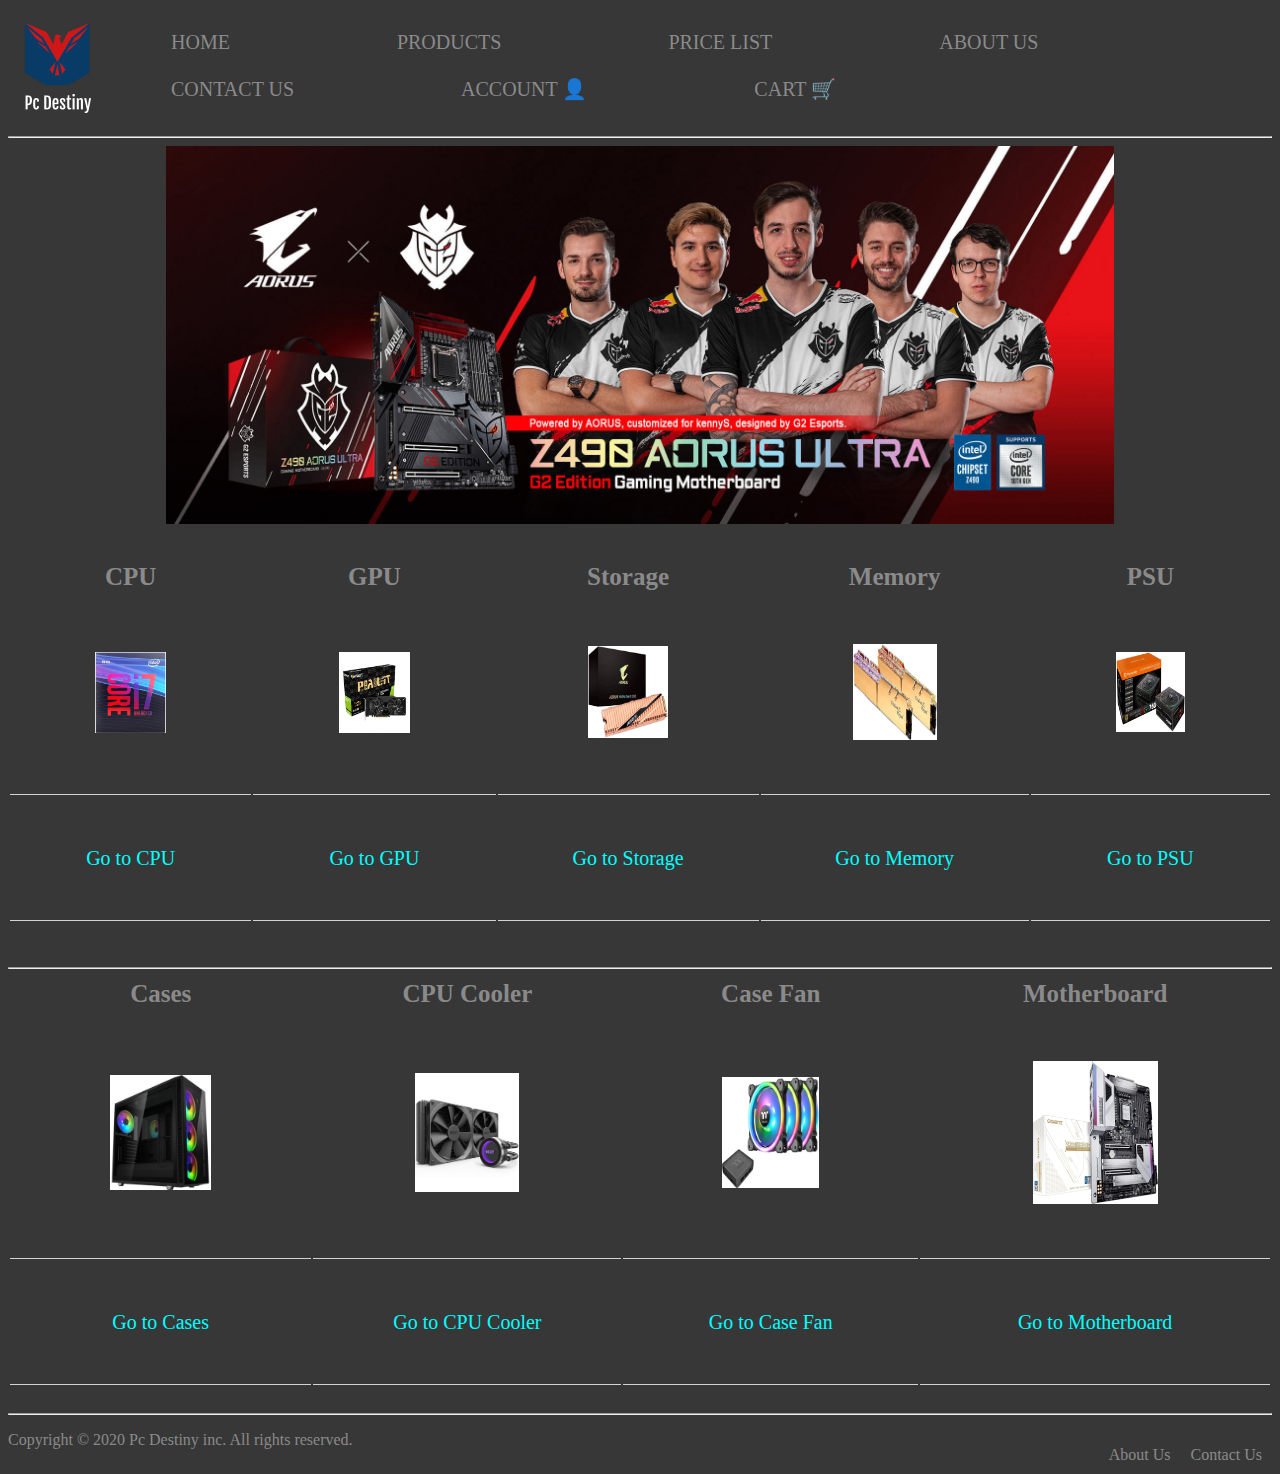
<file: Keith neo IT64 IMI Assignment/Product.html>
<!doctype html>
<html>
  <head>
    <title>Product</title>
	<link rel = "stylesheet" href = "CSS\Style.css">
  </head>
  
  
  <body bgcolor=#373737>
  
    <header>
	<div class = "Container"> 

		<img src = "Images\Logo.png" alt = "Logo" height =100px width = 100 px class = "Logo" >
		
		<nav>
		  <ul>
		  <li><a href ="index.html">Home</a></li>
		  <li><a href ="Product.html">Products</a></li>
		  <li><a href ="Price list.html">Price list</a></li>
		  <li><a href ="About Us.html">About Us</a></li>
		  <li><a href ="Contact Us.html">Contact Us</a></li> 
		  <li><a href ="Account.html">Account &#128100;</a></li>
		  <li><a href ="Cart.html">Cart &#128722;</a></li>		  	
		  </ul>
		</nav>
	
	
	
	</div>
  
	

	 
  </header>
  <hr>

	
	<img src = "Images\AORUS MB.jpg" height = 75% width = 75% class = "pImg">
	<br><br>
	
	
	<div class = "productTable">
		<table id = "pTable">
			<tr class = "tableHeader">
				<th>CPU</th>
				<th>GPU</th>
				<th>Storage</th>
				<th>Memory</th>
				<th>PSU</th>
			</tr>
			<tr>
				<td><img src = "Images\Products\Intel i7-9700K.jpg" height = 15% width = 50% id = "imgP"></td>
				<td><img src = "Images\Products\Palit GTX1660TI DUAL OC.jpg" height = 15% width = 50% id = "imgP"></td>
				<td><img src = "Images\Products\Gigabyte AORUS NVME Gen4 M.2 1TB.jpg" height = 15% width = 50% id = "imgP"></td>
				<td><img src = "Images\Products\G.Skill Trident Z Royal 3200MHz.jpg" height = 15% width = 50% id = "imgP"></td>
				<td><img src = "Images\Products\Thermaltake Toughpower RGB 750W Modular .jpg" height = 15% width = 50% id = "imgP"></td>
			</tr>
			<tr>
				<td id = "tdid" class = "tdlink"><a href = "Price list.html#CPU" id ="hlink">Go to CPU</a></td>
				<td id = "tdid" class = "tdlink"><a href = "Price list.html#GPU" id ="hlink">Go to GPU</a></td>
				<td id = "tdid" class = "tdlink"><a href = "Price list.html#Storage" id ="hlink">Go to Storage</a></td>
				<td id = "tdid" class = "tdlink"><a href = "Price list.html#Memory" id ="hlink">Go to Memory</a></td>
				<td id = "tdid" class = "tdlink"><a href = "Price list.html#PSU" id ="hlink">Go to PSU</a></td>
			</tr>
		</table>
	</div>
	<br><br><hr>
	
	<div class = "productTable2">
		<table id = "pTable">
			<tr class = "tableHeader2">
				<th>Cases</th>
				<th>CPU Cooler</th>
				<th>Case Fan</th>
				<th>Motherboard</th>
			</tr>
			<tr>
				<td><img src = "Images\Products\FRACTAL DESIGN DEFINE S2 VISION RGB BKO.jpg" height = 15% width = 50% id = "imgP"></td>
				<td><img src = "Images\Products\NZXT Kraken X63 280MM RGB Liquid Cooler.jpg" height = 15% width = 50% id = "imgP"></td>
				<td><img src = "Images\Products\T.take Riing Trio 12 RGB.jpg" height = 15% width = 50% id = "imgP"></td>
				<td><img src = "Images\Products\GIGABYTE Z490 Vision G.jpg" height = 15% width = 50% id = "imgP"></td>
			</tr>
			<tr>
				<td id = "tdid" class = "tdlink"><a href = "Price list.html#Cases" id ="hlink">Go to Cases</a></td>
				<td id = "tdid" class = "tdlink"><a href = "Price list.html#CPU-Cooler" id ="hlink">Go to CPU Cooler</a></td>
				<td id = "tdid" class = "tdlink"><a href = "Price list.html#Case-Fan" id ="hlink">Go to Case Fan</a></td>
				<td id = "tdid" class = "tdlink"><a href = "Price list.html#Motherboard" id ="hlink">Go to Motherboard</a></td>
			</tr>
		</table>
	</div>
  
  
  
  
  
  
  <footer>
	<br>
	<hr>
	<ul>
	<li class = "list-text"><a href = "Contact Us.html" class = "footer-text">Contact Us</a></li>
	<li class = "list-text"><a href = "About Us.html" class = "footer-text">About Us</a></li>
	</ul>
	<p><span style = "color:#8A8A8A;">Copyright &copy; 2020 Pc Destiny inc. All rights reserved.</span></p>
	
	
	</footer>

	
  </body>




</html>
</file>
